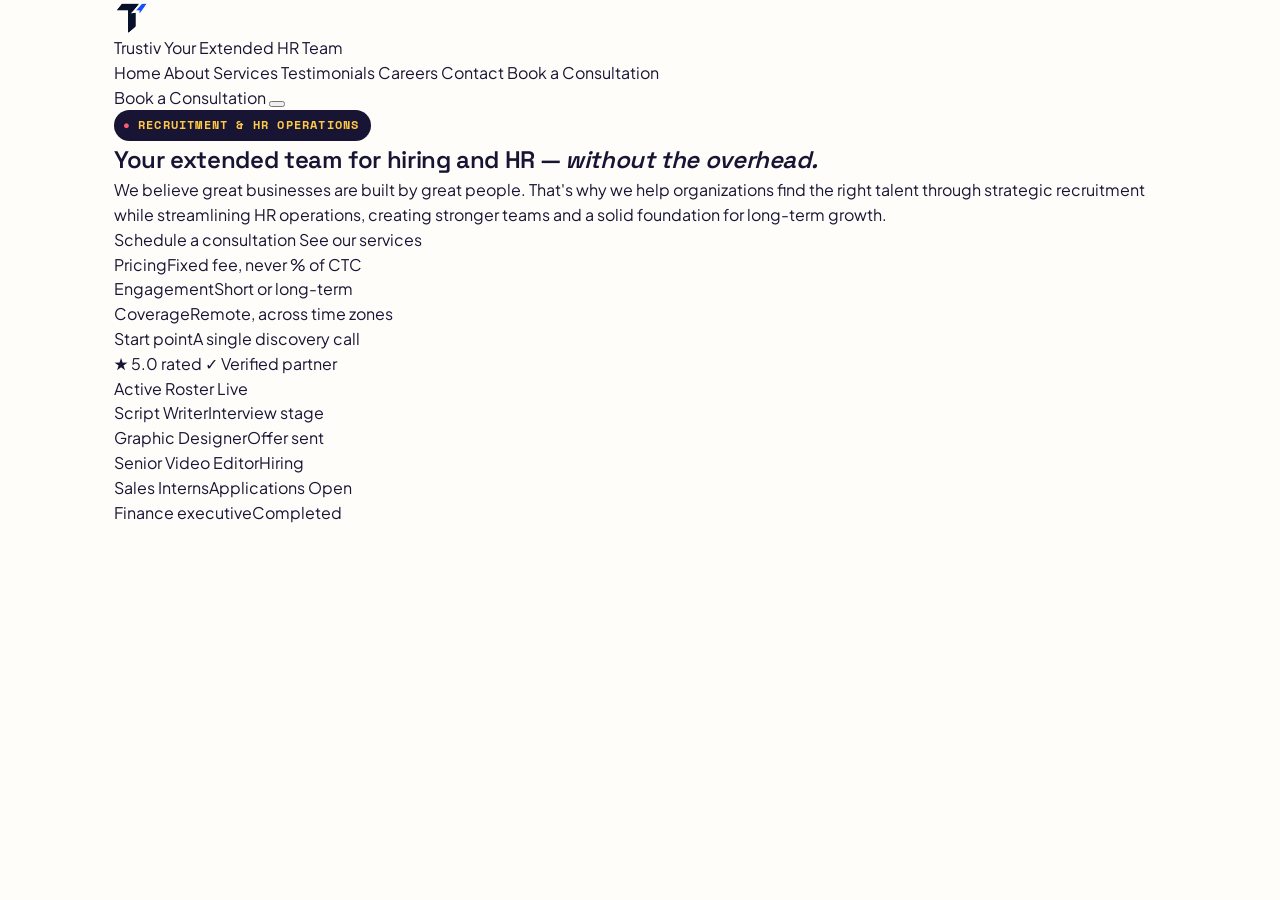
<file: index.html>
<!DOCTYPE html>
<html lang="en">

<head>
    <meta charset="UTF-8">
    <meta name="viewport" content="width=device-width, initial-scale=1.0">
    <title>Trustiv — Your Extended HR & Recruitment Team</title>
    <meta name="description" content="Trustiv is the recruitment and HR operations partner for growing companies — founders hire well and run HR smoothly without an in-house team.">
    <link rel="canonical" href="https://trustivservices.com/">
    <meta name="robots" content="index, follow, max-image-preview:large">
    <meta name="theme-color" content="#5B4FE9">
    <meta name="author" content="Trustiv">

    <meta property="og:type" content="website">
    <meta property="og:site_name" content="Trustiv">
    <meta property="og:locale" content="en_IN">
    <meta property="og:title" content="Trustiv — Your Extended HR & Recruitment Team">
    <meta property="og:description" content="Trustiv is the recruitment and HR operations partner for growing companies — founders hire well and run HR smoothly without an in-house team.">
    <meta property="og:url" content="https://trustivservices.com/">
    <meta property="og:image" content="https://trustivservices.com/images/og-image.jpg">
    <meta property="og:image:width" content="1200">
    <meta property="og:image:height" content="630">

    <meta name="twitter:card" content="summary_large_image">
    <meta name="twitter:title" content="Trustiv — Your Extended HR & Recruitment Team">
    <meta name="twitter:description" content="Trustiv is the recruitment and HR operations partner for growing companies — founders hire well and run HR smoothly without an in-house team.">
    <meta name="twitter:image" content="https://trustivservices.com/images/og-image.jpg">
    <link rel="preconnect" href="https://fonts.googleapis.com">
    <link rel="preconnect" href="https://fonts.gstatic.com" crossorigin>
    <link href="https://fonts.googleapis.com/css2?family=Space+Grotesk:wght@500;600;700&family=Plus+Jakarta+Sans:wght@400;500;600;700&family=Space+Mono:wght@400;700&display=swap" rel="stylesheet">
    <link rel="icon" type="image/png" sizes="32x32" href="images/favicon-32.png">
    <link rel="icon" type="image/png" sizes="16x16" href="images/favicon-16.png">
    <link rel="apple-touch-icon" sizes="180x180" href="images/favicon-180.png">
    <link rel="icon" type="image/png" sizes="192x192" href="images/favicon-192.png">
    <link rel="stylesheet" href="css/styles.css">
    <script type="application/ld+json">
        {
            "@context": "https://schema.org",
            "@type": "ProfessionalService",
            "name": "Trustiv",
            "url": "https://trustivservices.com/",
            "logo": "https://trustivservices.com/images/logo-icon.png",
            "image": "https://trustivservices.com/images/og-image.jpg",
            "description": "Trustiv is the recruitment and HR operations partner for founder-led and growing companies across India.",
            "telephone": "+91-91551-04288",
            "email": "hello@trustivservices.com",
            "areaServed": "IN",
            "priceRange": "$$",
            "sameAs": []
        }
    </script>
    <script type="application/ld+json">
        {
            "@context": "https://schema.org",
            "@type": "BreadcrumbList",
            "itemListElement": [{
                "@type": "ListItem",
                "position": 1,
                "name": "Home",
                "item": "https://trustivservices.com/"
            }]
        }
    </script>
</head>

<body>

    <header class="site-header">
        <div class="container nav">
            <a href="index.html" class="brand">
                <span class="brand-mark">
        <img src="images/logo-icon.png" alt="Trustiv logo" width="36" height="36" loading="eager">
      </span>
                <span>
        <span class="brand-word">Trustiv</span>
                <span class="brand-tag">Your Extended HR Team</span>
                </span>
            </a>
            <nav class="nav-links">
                <a href="index.html" class="is-active">Home</a>
                <a href="about.html">About</a>
                <a href="services.html">Services</a>
                <a href="testimonials.html">Testimonials</a>
                <a href="careers.html">Careers</a>
                <a href="contact.html">Contact</a>
                <a href="contact.html" class="btn btn-brass nav-links-cta">Book a Consultation</a>
            </nav>
            <div class="nav-cta">
                <a href="contact.html" class="btn btn-brass">Book a Consultation</a>
                <button class="nav-toggle" aria-label="Toggle menu" aria-expanded="false"><span></span></button>
            </div>
        </div>
    </header>

    <!-- ============ HERO ============ -->
    <section class="hero">
        <div class="container hero-grid">
            <div class="hero-copy">
                <span class="eyebrow">Recruitment &amp; HR Operations</span>
                <h1>Your extended team for hiring and HR — <em>without the overhead.</em></h1>
                <p>We believe great businesses are built by great people. That's why we help organizations find the right talent through strategic recruitment while streamlining HR operations, creating stronger teams and a solid foundation for long-term
                    growth.
                </p>
                <div class="hero-actions">
                    <a href="contact.html" class="btn btn-brass">Schedule a consultation</a>
                    <a href="services.html" class="btn btn-outline-dark">See our services</a>
                </div>
                <div class="hero-meta">
                    <div>Pricing<span>Fixed fee, never % of CTC</span></div>
                    <div>Engagement<span>Short or long-term</span></div>
                    <div>Coverage<span>Remote, across time zones</span></div>
                    <div>Start point<span>A single discovery call</span></div>
                </div>
            </div>
            <div class="hero-art">
                <div class="roster-card">
                    <span class="sticker sticker-1">★ 5.0 rated</span>
                    <span class="sticker sticker-2">✓ Verified partner</span>
                    <div class="roster-card-head">
                        <span>Active Roster</span>
                        <span>Live</span>
                    </div>
                    <div class="roster-row"><span class="roster-dot"></span><span class="rname">Script Writer</span><span class="rstat">Interview stage</span></div>
                    <div class="roster-row"><span class="roster-dot"></span><span class="rname">Graphic Designer</span><span class="rstat">Offer sent</span></div>
                    <div class="roster-row"><span class="roster-dot"></span><span class="rname">Senior Video Editor</span><span class="rstat">Hiring</span></div>
                    <div class="roster-row"><span class="roster-dot"></span><span class="rname">Sales Interns</span><span class="rstat">Applications Open</span></div>
                    <div class="roster-row"><span class="roster-dot"></span><span class="rname">Finance executive</span><span class="rstat">Completed</span></div>
                </div>
            </div>
        </div>
    </section>

    <!-- ============ TRUST STRIP ============ -->
</file>
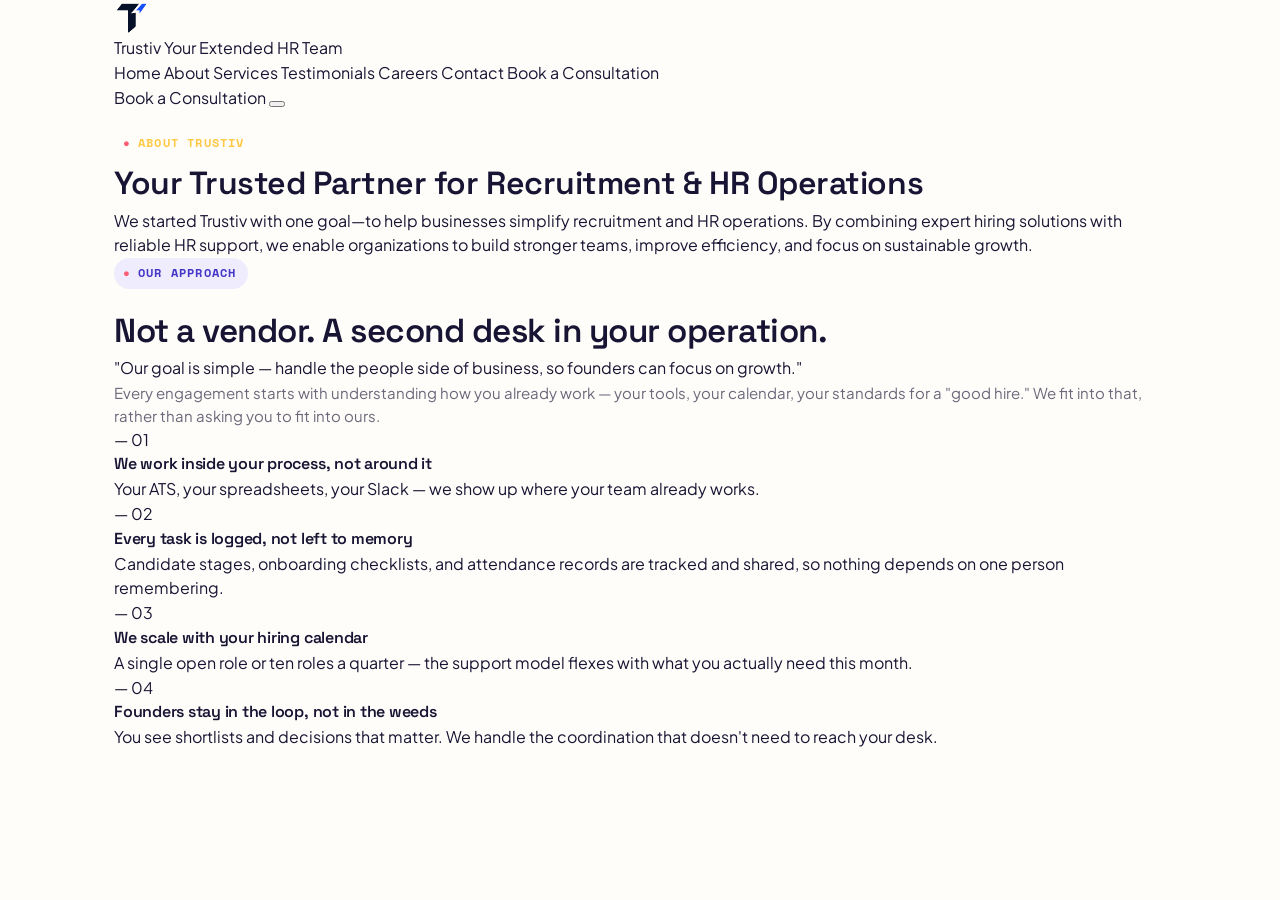
<file: about.html>
<!DOCTYPE html>
<html lang="en">

<head>
    <meta charset="UTF-8">
    <meta name="viewport" content="width=device-width, initial-scale=1.0">
    <title>About Trustiv — Recruitment & HR Operations Partner</title>
    <meta name="description" content="Trustiv is the extended recruitment and HR partner for growing companies. Learn how we work and why founders trust us with their people operations.">
    <link rel="canonical" href="https://trustivservices.com/about.html">
    <meta name="robots" content="index, follow, max-image-preview:large">
    <meta name="theme-color" content="#5B4FE9">
    <meta name="author" content="Trustiv">

    <meta property="og:type" content="website">
    <meta property="og:site_name" content="Trustiv">
    <meta property="og:locale" content="en_IN">
    <meta property="og:title" content="About Trustiv — Recruitment & HR Operations Partner">
    <meta property="og:description" content="Trustiv is the extended recruitment and HR partner for growing companies. Learn how we work and why founders trust us with their people operations.">
    <meta property="og:url" content="https://trustivservices.com/about.html">
    <meta property="og:image" content="https://trustivservices.com/images/og-image.jpg">
    <meta property="og:image:width" content="1200">
    <meta property="og:image:height" content="630">

    <meta name="twitter:card" content="summary_large_image">
    <meta name="twitter:title" content="About Trustiv — Recruitment & HR Operations Partner">
    <meta name="twitter:description" content="Trustiv is the extended recruitment and HR partner for growing companies. Learn how we work and why founders trust us with their people operations.">
    <meta name="twitter:image" content="https://trustivservices.com/images/og-image.jpg">
    <link rel="preconnect" href="https://fonts.googleapis.com">
    <link rel="preconnect" href="https://fonts.gstatic.com" crossorigin>
    <link href="https://fonts.googleapis.com/css2?family=Space+Grotesk:wght@500;600;700&family=Plus+Jakarta+Sans:wght@400;500;600;700&family=Space+Mono:wght@400;700&display=swap" rel="stylesheet">
    <link rel="icon" type="image/png" sizes="32x32" href="images/favicon-32.png">
    <link rel="icon" type="image/png" sizes="16x16" href="images/favicon-16.png">
    <link rel="apple-touch-icon" sizes="180x180" href="images/favicon-180.png">
    <link rel="icon" type="image/png" sizes="192x192" href="images/favicon-192.png">
    <link rel="stylesheet" href="css/styles.css">
    <script type="application/ld+json">
        {
            "@context": "https://schema.org",
            "@type": "ProfessionalService",
            "name": "Trustiv",
            "url": "https://trustivservices.com/",
            "logo": "https://trustivservices.com/images/logo-icon.png",
            "image": "https://trustivservices.com/images/og-image.jpg",
            "description": "Trustiv is the recruitment and HR operations partner for founder-led and growing companies across India.",
            "telephone": "+91-91551-04288",
            "email": "hello@trustivservices.com",
            "areaServed": "IN",
            "priceRange": "$$",
            "sameAs": []
        }
    </script>
    <script type="application/ld+json">
        {
            "@context": "https://schema.org",
            "@type": "BreadcrumbList",
            "itemListElement": [{
                "@type": "ListItem",
                "position": 1,
                "name": "Home",
                "item": "https://trustivservices.com/"
            }, {
                "@type": "ListItem",
                "position": 2,
                "name": "About",
                "item": "https://trustivservices.com/about.html"
            }]
        }
    </script>
</head>

<body>

    <header class="site-header">
        <div class="container nav">
            <a href="index.html" class="brand">
                <span class="brand-mark">
        <img src="images/logo-icon.png" alt="Trustiv logo" width="36" height="36" loading="eager">
      </span>
                <span>
        <span class="brand-word">Trustiv</span>
                <span class="brand-tag">Your Extended HR Team</span>
                </span>
            </a>
            <nav class="nav-links">
                <a href="index.html">Home</a>
                <a href="about.html" class="is-active">About</a>
                <a href="services.html">Services</a>
                <a href="testimonials.html">Testimonials</a>
                <a href="careers.html">Careers</a>
                <a href="contact.html">Contact</a>
                <a href="contact.html" class="btn btn-brass nav-links-cta">Book a Consultation</a>
            </nav>
            <div class="nav-cta">
                <a href="contact.html" class="btn btn-brass">Book a Consultation</a>
                <button class="nav-toggle" aria-label="Toggle menu" aria-expanded="false"><span></span></button>
            </div>
        </div>
    </header>

    <div class="page-header">
        <div class="container">
            <span class="eyebrow" style="margin-top:18px;">About Trustiv</span>
            <h1>Your Trusted Partner for Recruitment & HR Operations</h1>
            <p>We started Trustiv with one goal—to help businesses simplify recruitment and HR operations. By combining expert hiring solutions with reliable HR support, we enable organizations to build stronger teams, improve efficiency, and focus on sustainable
                growth.
            </p>
        </div>
    </div>

    <section class="section-paper">
        <div class="container about-split">
            <div>
                <span class="eyebrow">Our approach</span>
                <h2 style="margin-top:16px; font-size:clamp(1.6rem,2.6vw,2.1rem);">Not a vendor. A second desk in your operation.</h2>
                <p class="pull-quote">"Our goal is simple — handle the people side of business, so founders can focus on growth."</p>
                <p style="color:var(--ink-text-60); font-size:15px;">Every engagement starts with understanding how you already work — your tools, your calendar, your standards for a "good hire." We fit into that, rather than asking you to fit into ours.</p>
            </div>
            <div class="value-list">
                <div class="value-item">
                    <span class="value-num">— 01</span>
                    <div>
                        <h4>We work inside your process, not around it</h4>
                        <p>Your ATS, your spreadsheets, your Slack — we show up where your team already works.</p>
                    </div>
                </div>
                <div class="value-item">
                    <span class="value-num">— 02</span>
                    <div>
                        <h4>Every task is logged, not left to memory</h4>
                        <p>Candidate stages, onboarding checklists, and attendance records are tracked and shared, so nothing depends on one person remembering.</p>
                    </div>
                </div>
                <div class="value-item">
                    <span class="value-num">— 03</span>
                    <div>
                        <h4>We scale with your hiring calendar</h4>
                        <p>A single open role or ten roles a quarter — the support model flexes with what you actually need this month.</p>
                    </div>
                </div>
                <div class="value-item">
                    <span class="value-num">— 04</span>
                    <div>
                        <h4>Founders stay in the loop, not in the weeds</h4>
                        <p>You see shortlists and decisions that matter. We handle the coordination that doesn't need to reach your desk.</p>
                    </div>
                </div>
            </div>
        </div>
    </section>
</file>
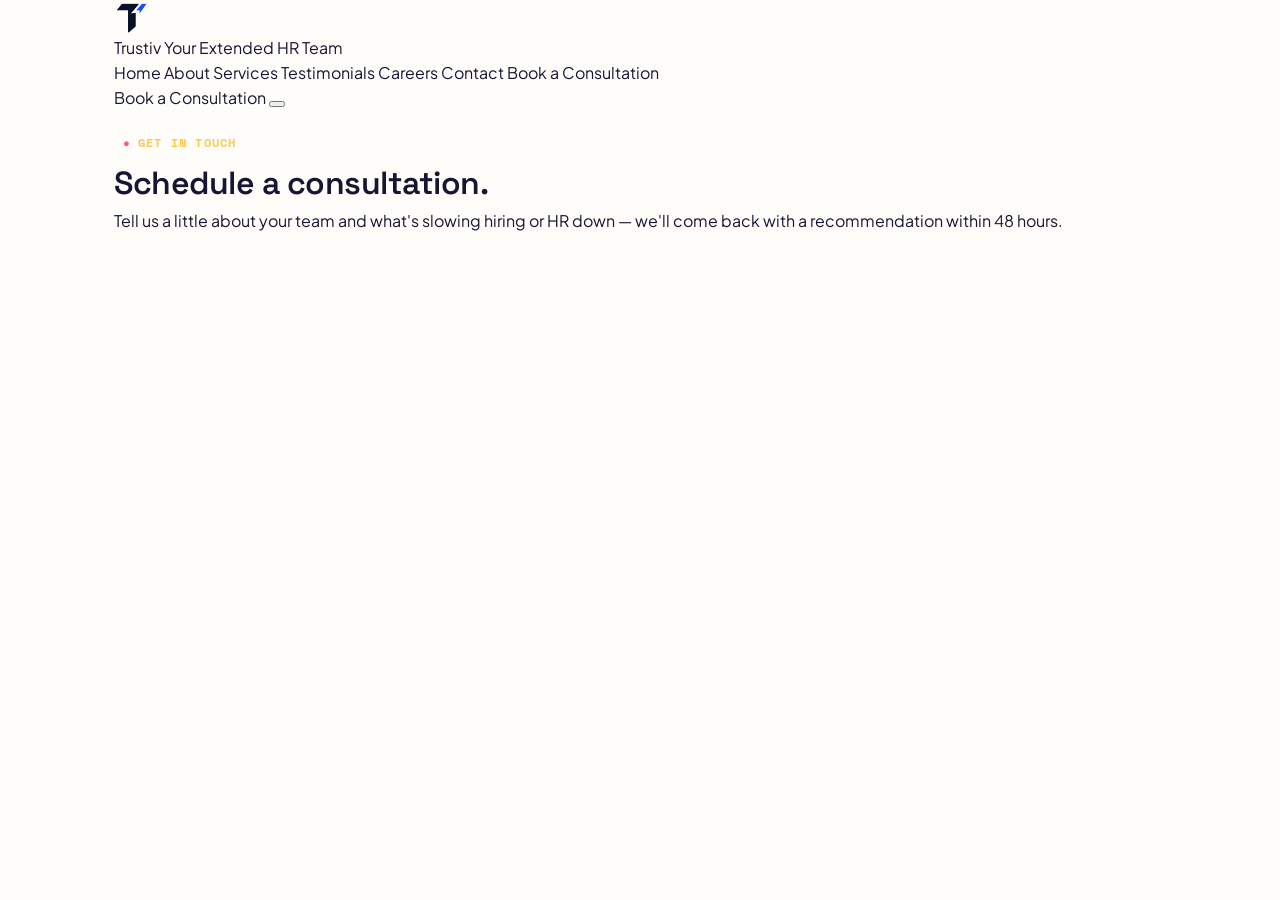
<file: contact.html>
<!DOCTYPE html>
<html lang="en">

<head>
    <meta charset="UTF-8">
    <meta name="viewport" content="width=device-width, initial-scale=1.0">
    <title>Contact Trustiv — Schedule a Consultation</title>
    <meta name="description" content="Get in touch with Trustiv for tailored recruitment and HR operations support. Schedule a consultation with our team today.">
    <link rel="canonical" href="https://trustivservices.com/contact.html">
    <meta name="robots" content="index, follow, max-image-preview:large">
    <meta name="theme-color" content="#5B4FE9">
    <meta name="author" content="Trustiv">

    <meta property="og:type" content="website">
    <meta property="og:site_name" content="Trustiv">
    <meta property="og:locale" content="en_IN">
    <meta property="og:title" content="Contact Trustiv — Schedule a Consultation">
    <meta property="og:description" content="Get in touch with Trustiv for tailored recruitment and HR operations support. Schedule a consultation with our team today.">
    <meta property="og:url" content="https://trustivservices.com/contact.html">
    <meta property="og:image" content="https://trustivservices.com/images/og-image.jpg">
    <meta property="og:image:width" content="1200">
    <meta property="og:image:height" content="630">

    <meta name="twitter:card" content="summary_large_image">
    <meta name="twitter:title" content="Contact Trustiv — Schedule a Consultation">
    <meta name="twitter:description" content="Get in touch with Trustiv for tailored recruitment and HR operations support. Schedule a consultation with our team today.">
    <meta name="twitter:image" content="https://trustivservices.com/images/og-image.jpg">
    <link rel="preconnect" href="https://fonts.googleapis.com">
    <link rel="preconnect" href="https://fonts.gstatic.com" crossorigin>
    <link href="https://fonts.googleapis.com/css2?family=Space+Grotesk:wght@500;600;700&family=Plus+Jakarta+Sans:wght@400;500;600;700&family=Space+Mono:wght@400;700&display=swap" rel="stylesheet">
    <link rel="icon" type="image/png" sizes="32x32" href="images/favicon-32.png">
    <link rel="icon" type="image/png" sizes="16x16" href="images/favicon-16.png">
    <link rel="apple-touch-icon" sizes="180x180" href="images/favicon-180.png">
    <link rel="icon" type="image/png" sizes="192x192" href="images/favicon-192.png">
    <link rel="stylesheet" href="css/styles.css">
    <script type="application/ld+json">
        {
            "@context": "https://schema.org",
            "@type": "ProfessionalService",
            "name": "Trustiv",
            "url": "https://trustivservices.com/",
            "logo": "https://trustivservices.com/images/logo-icon.png",
            "image": "https://trustivservices.com/images/og-image.jpg",
            "description": "Trustiv is the recruitment and HR operations partner for founder-led and growing companies across India.",
            "telephone": "+91-91551-04288",
            "email": "hello@trustivservices.com",
            "areaServed": "IN",
            "priceRange": "$$",
            "sameAs": []
        }
    </script>
    <script type="application/ld+json">
        {
            "@context": "https://schema.org",
            "@type": "BreadcrumbList",
            "itemListElement": [{
                "@type": "ListItem",
                "position": 1,
                "name": "Home",
                "item": "https://trustivservices.com/"
            }, {
                "@type": "ListItem",
                "position": 2,
                "name": "Contact",
                "item": "https://trustivservices.com/contact.html"
            }]
        }
    </script>
</head>

<body>

    <header class="site-header">
        <div class="container nav">
            <a href="index.html" class="brand">
                <span class="brand-mark">
        <img src="images/logo-icon.png" alt="Trustiv logo" width="36" height="36" loading="eager">
      </span>
                <span>
        <span class="brand-word">Trustiv</span>
                <span class="brand-tag">Your Extended HR Team</span>
                </span>
            </a>
            <nav class="nav-links">
                <a href="index.html">Home</a>
                <a href="about.html">About</a>
                <a href="services.html">Services</a>
                <a href="testimonials.html">Testimonials</a>
                <a href="careers.html">Careers</a>
                <a href="contact.html" class="is-active">Contact</a>
                <a href="contact.html" class="btn btn-brass nav-links-cta">Book a Consultation</a>
            </nav>
            <div class="nav-cta">
                <a href="contact.html" class="btn btn-brass">Book a Consultation</a>
                <button class="nav-toggle" aria-label="Toggle menu" aria-expanded="false"><span></span></button>
            </div>
        </div>
    </header>

    <div class="page-header">
        <div class="container">
            <span class="eyebrow" style="margin-top:18px;">Get in touch</span>
            <h1>Schedule a consultation.</h1>
            <p>Tell us a little about your team and what's slowing hiring or HR down — we'll come back with a recommendation within 48 hours.</p>
        </div>
    </div>
</file>
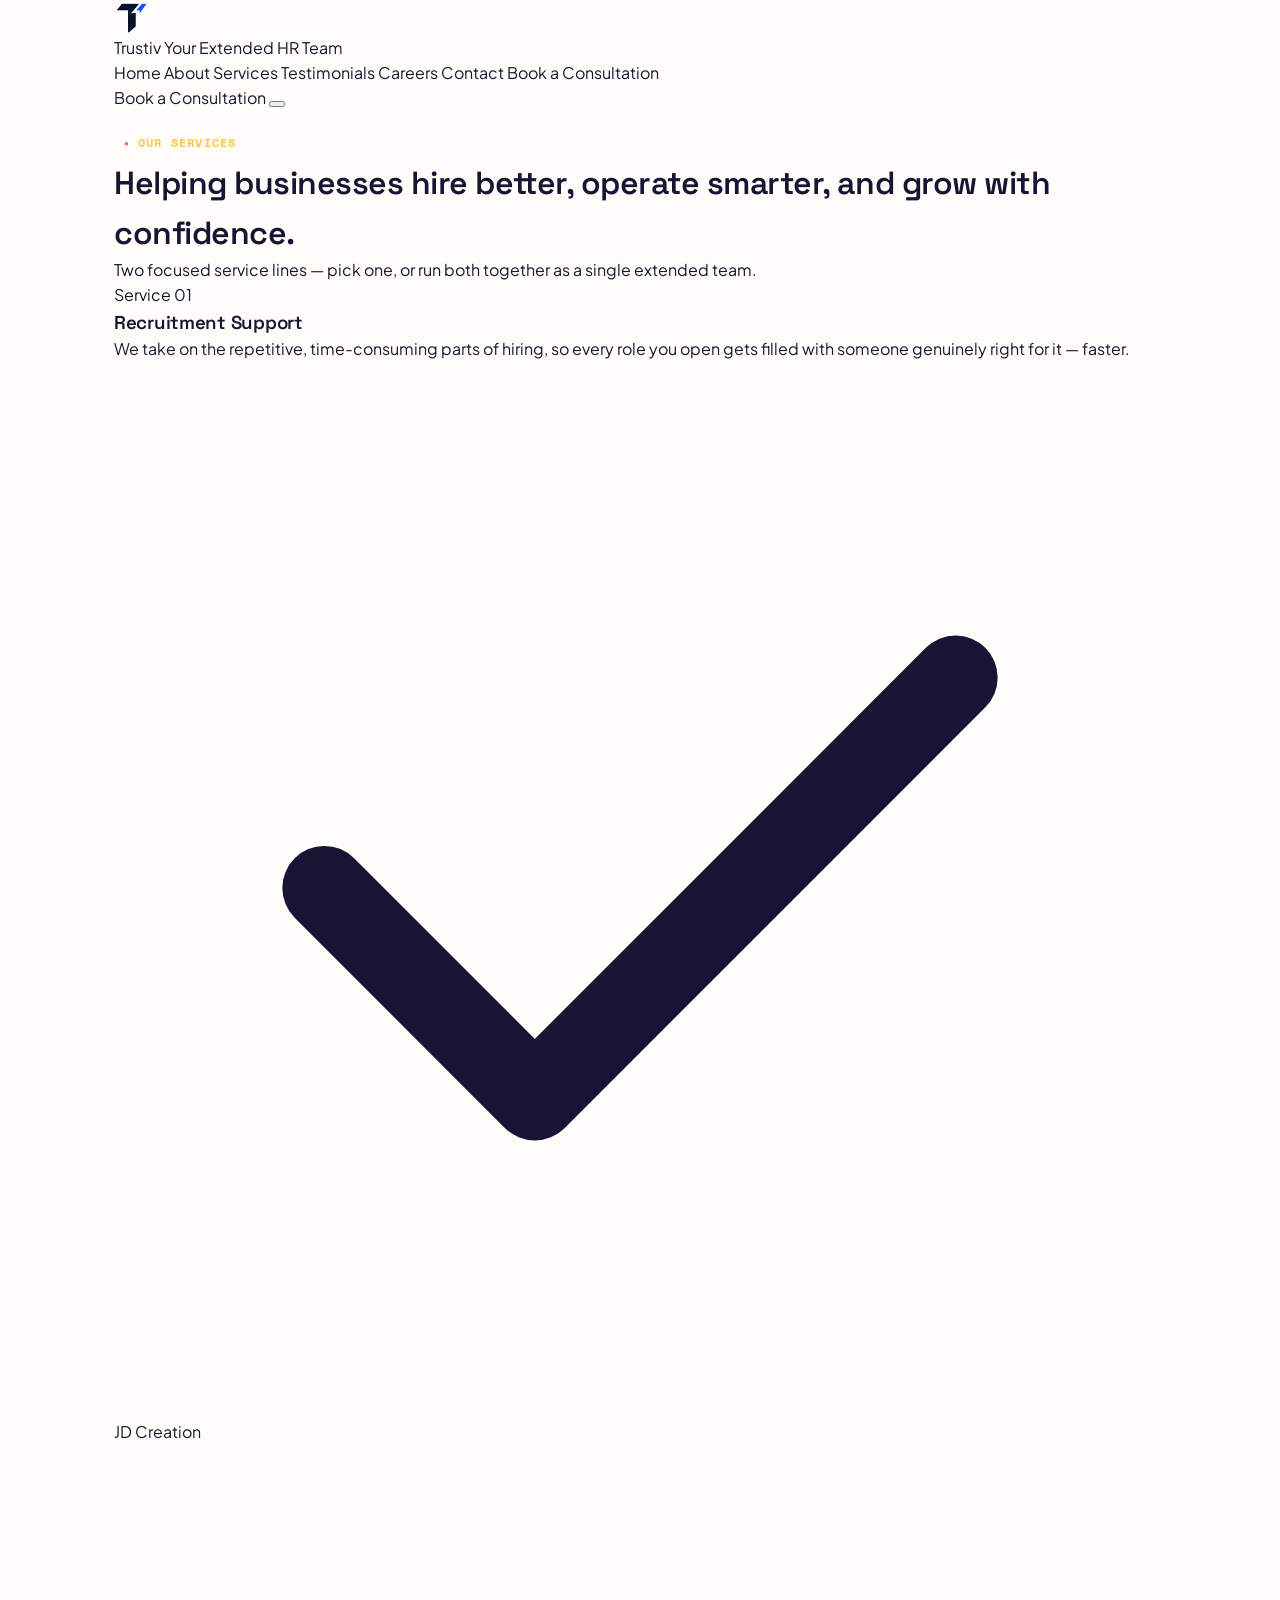
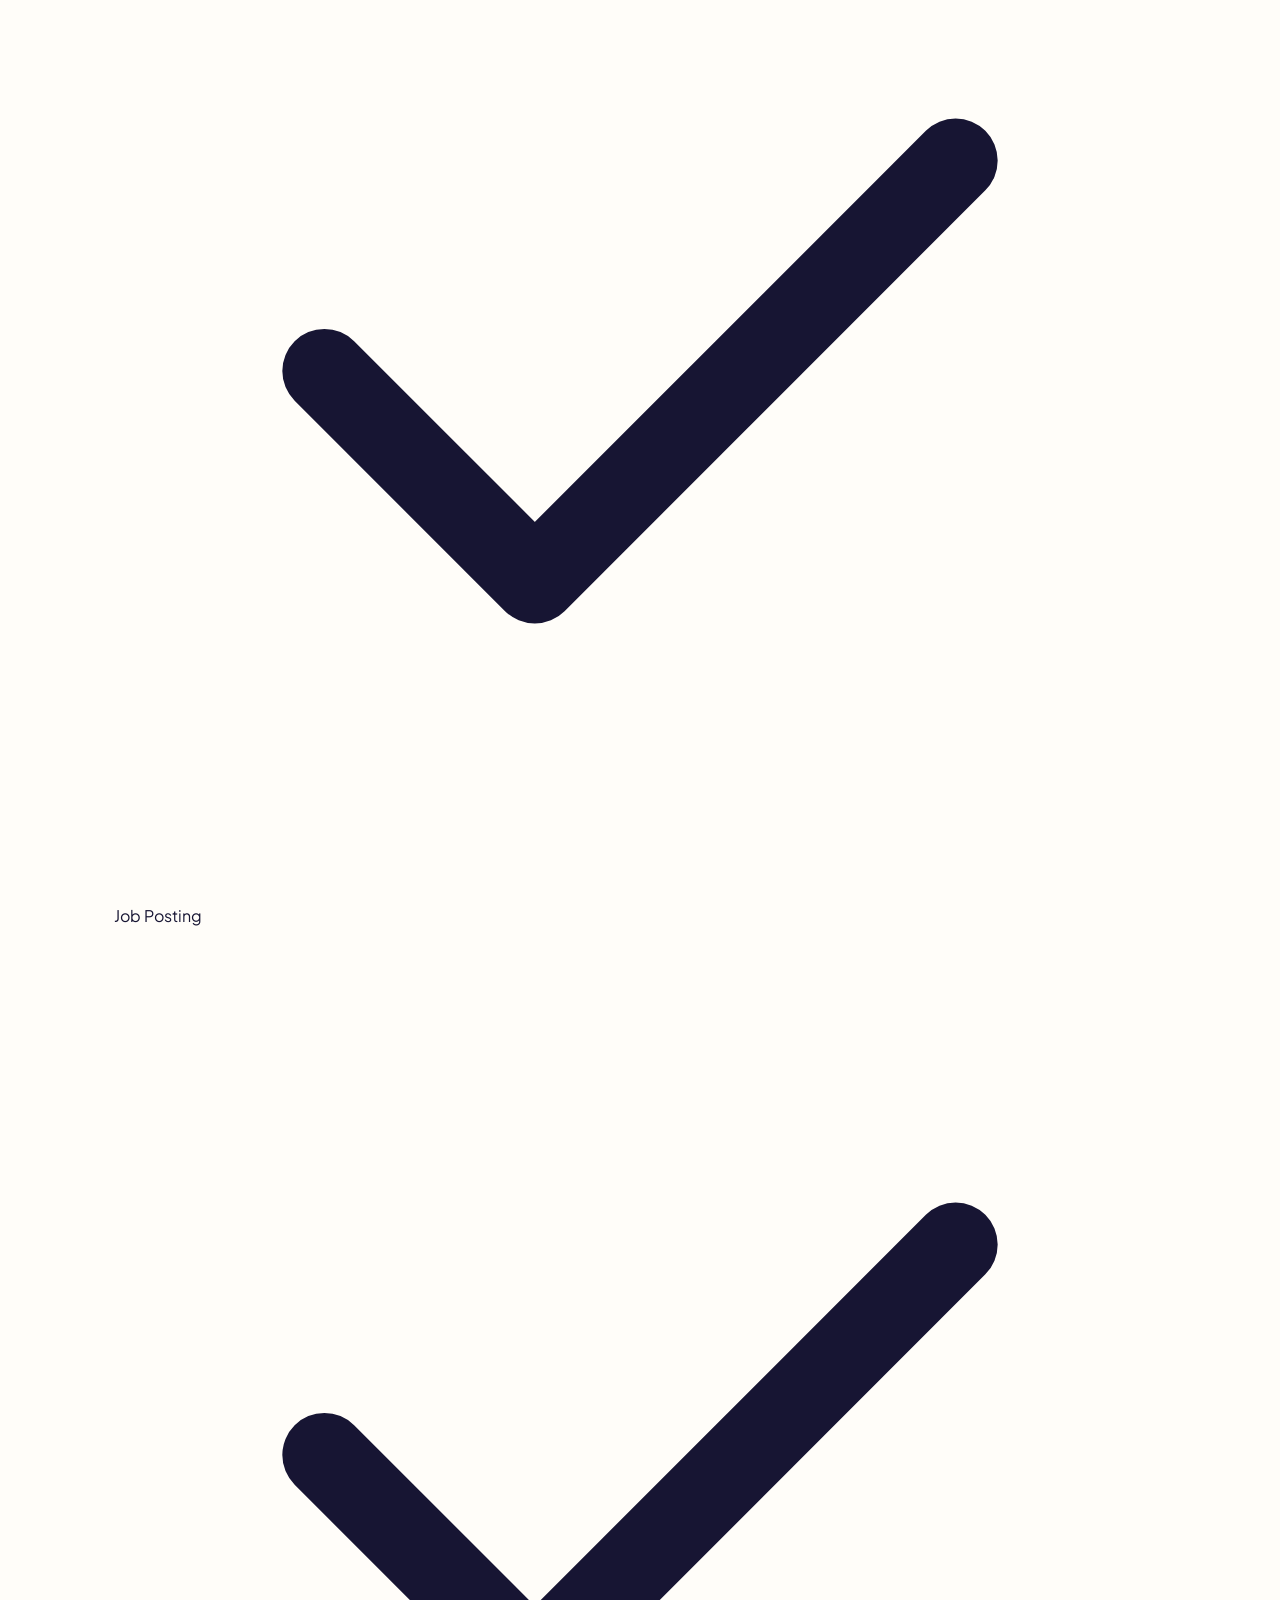
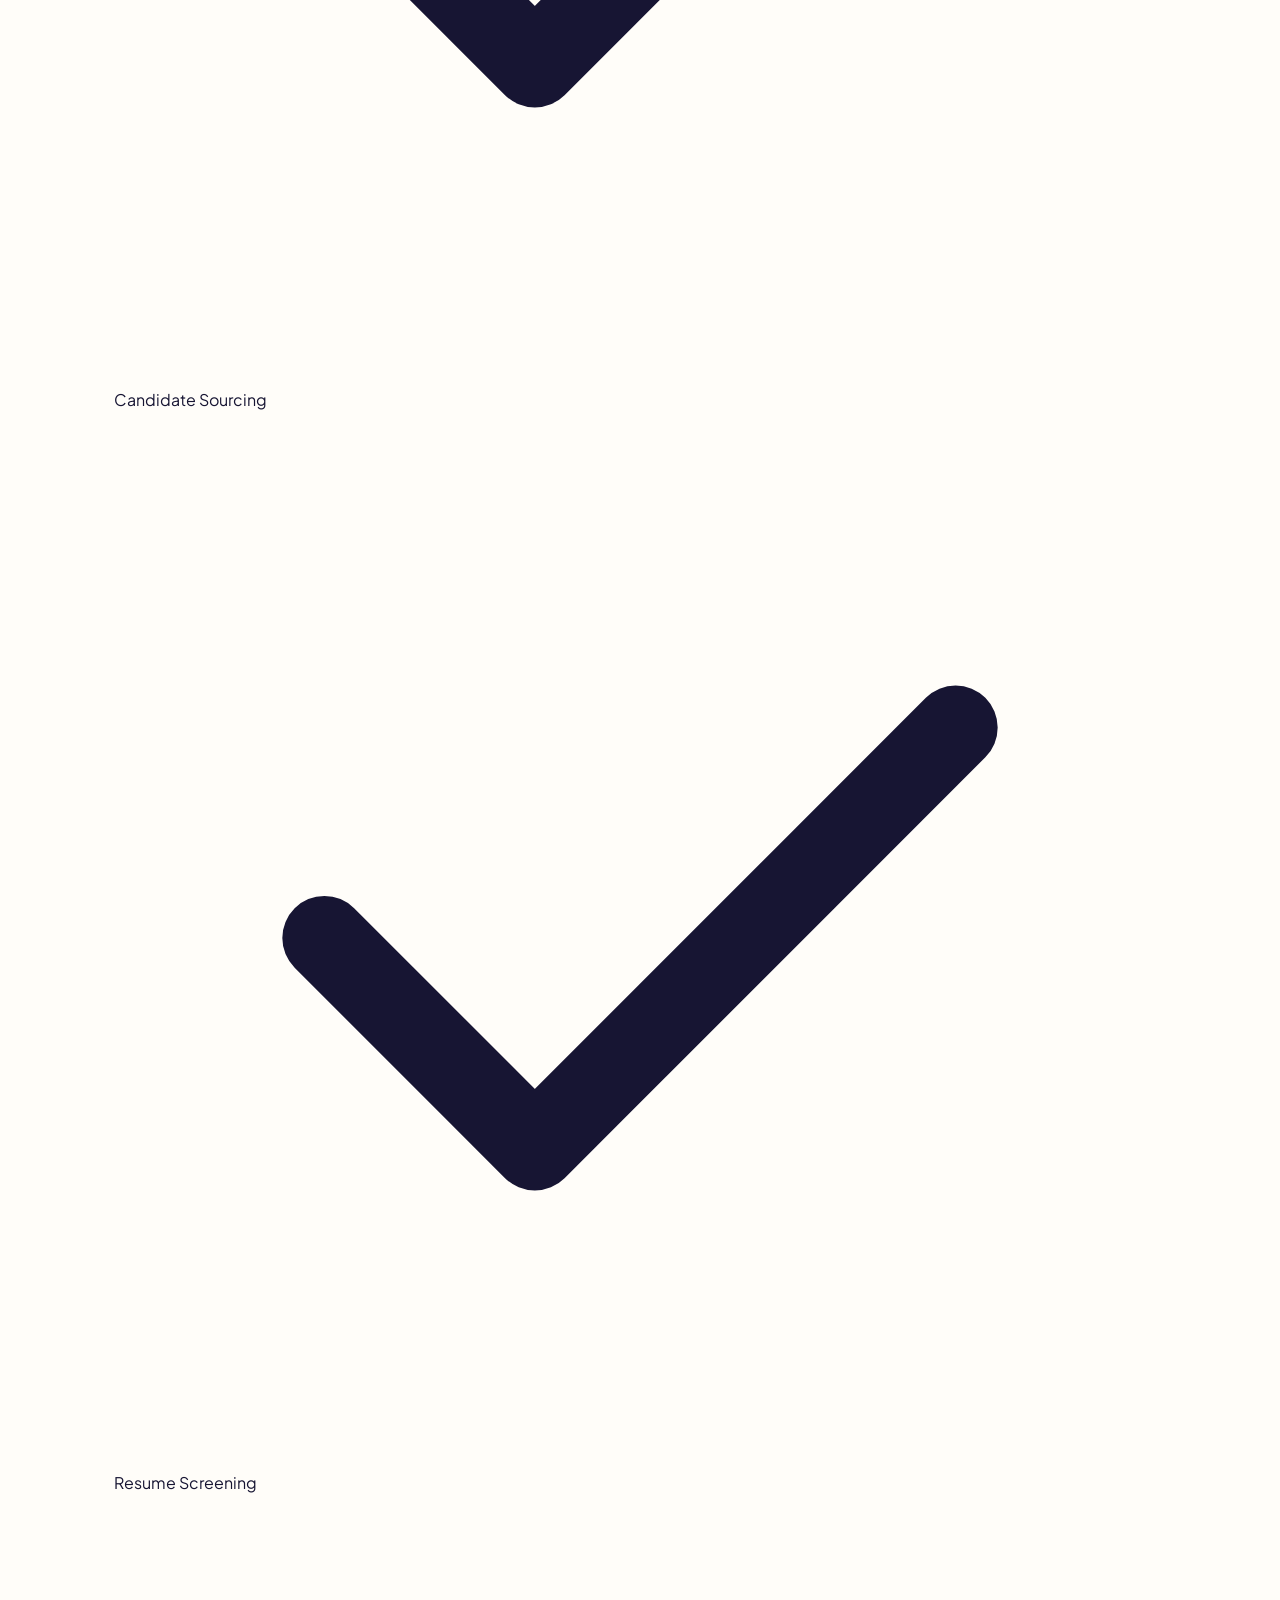
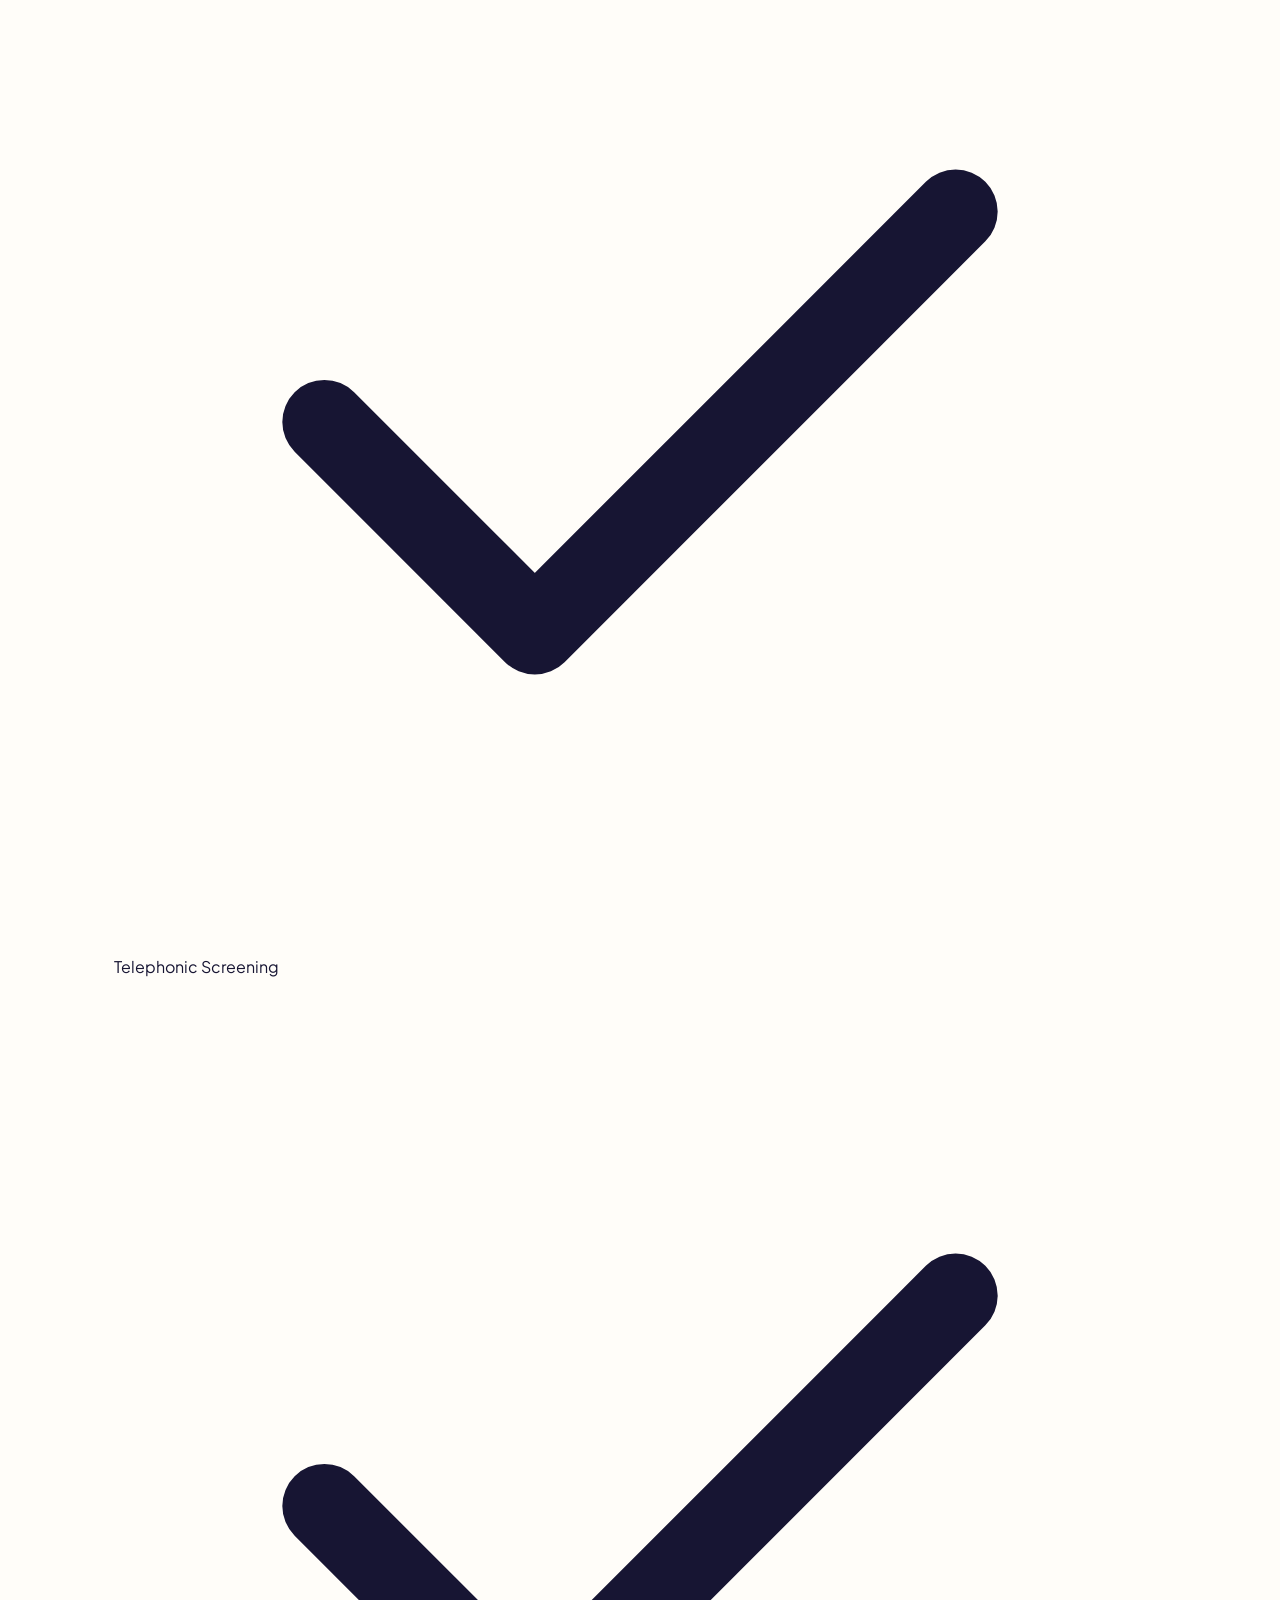
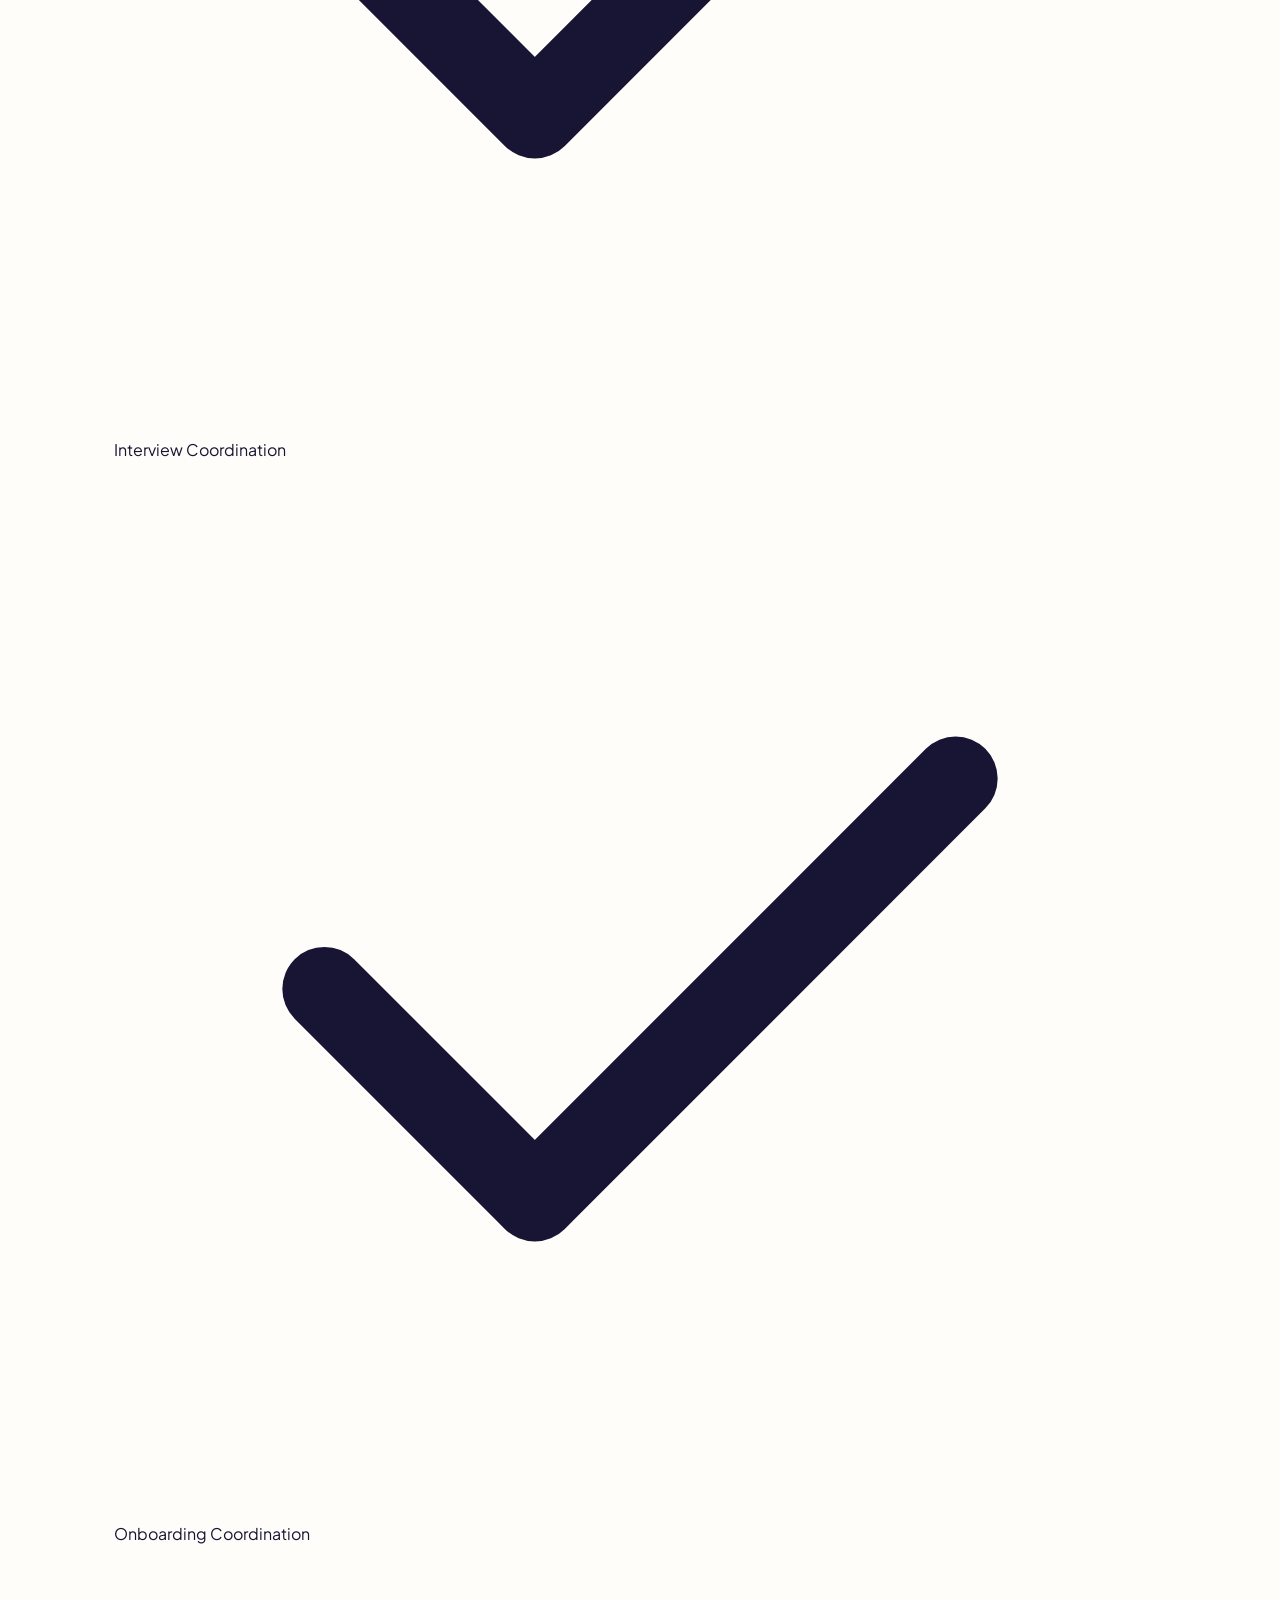
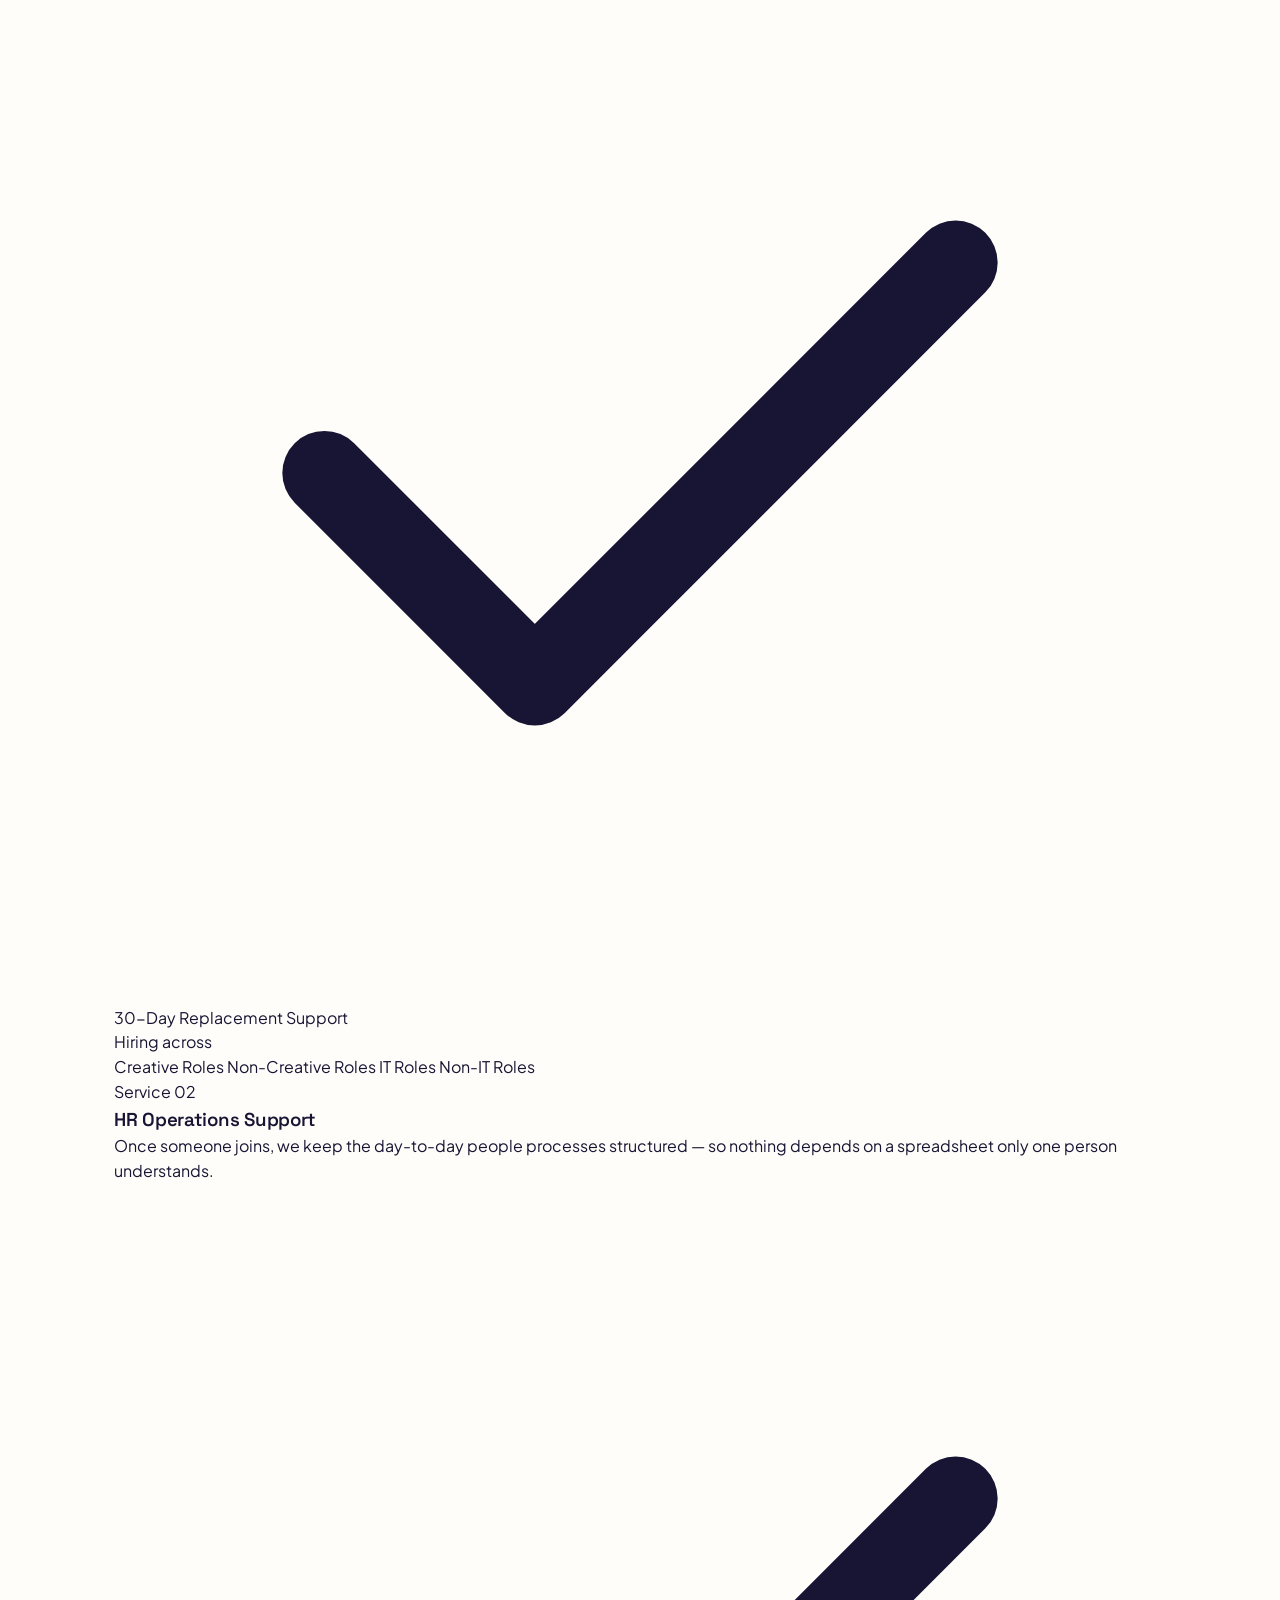
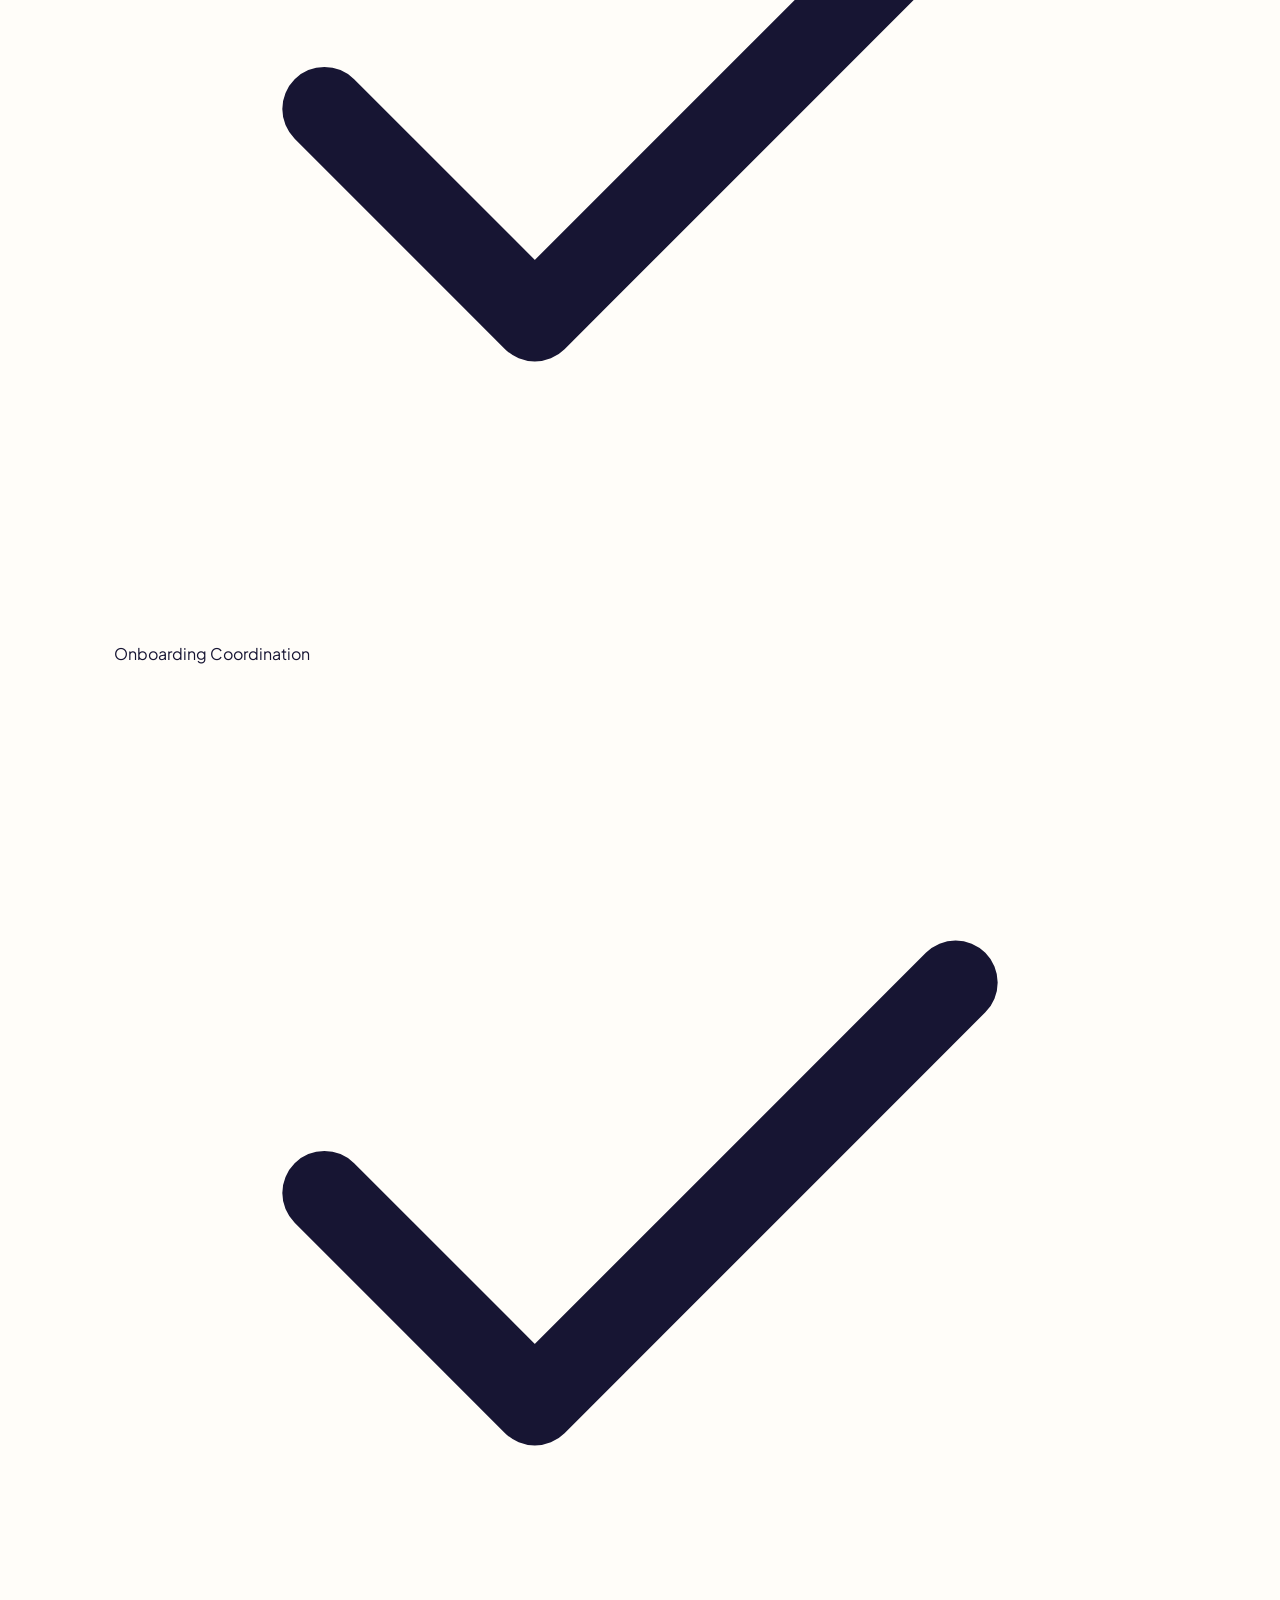
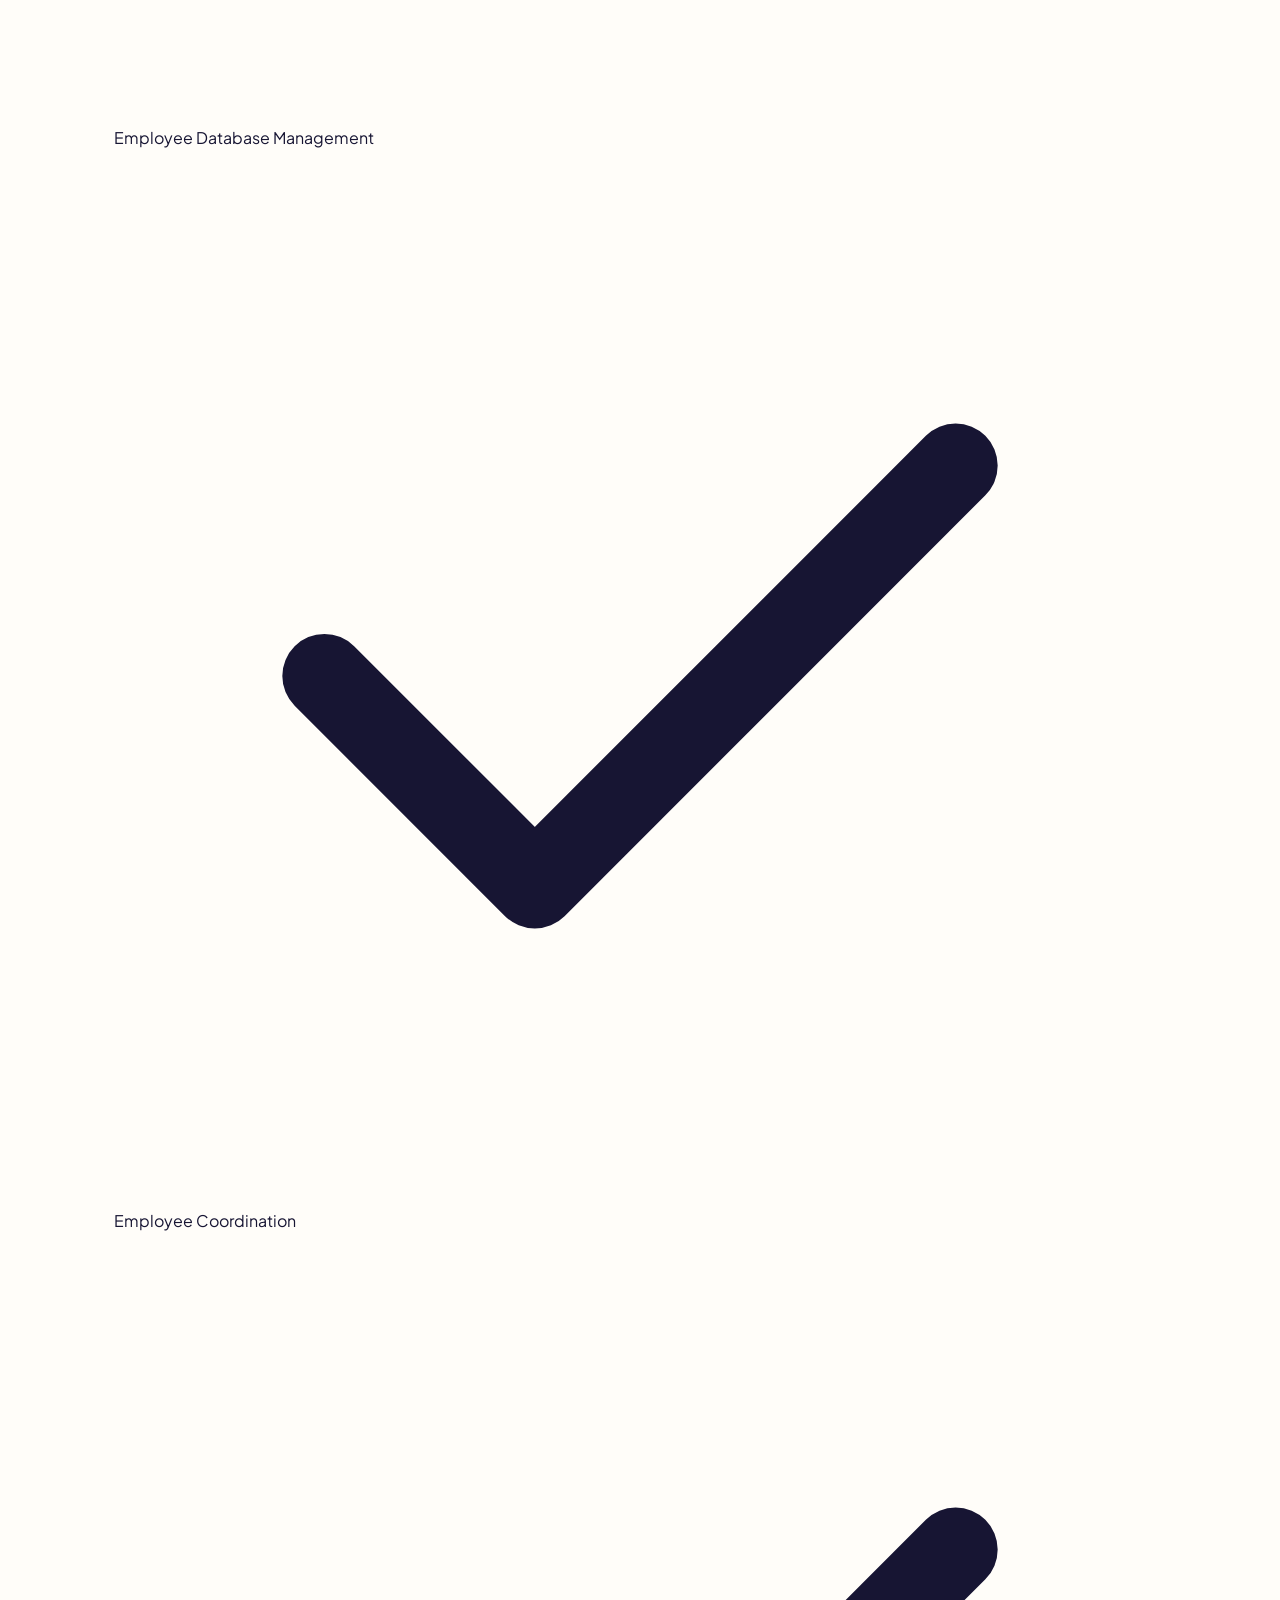
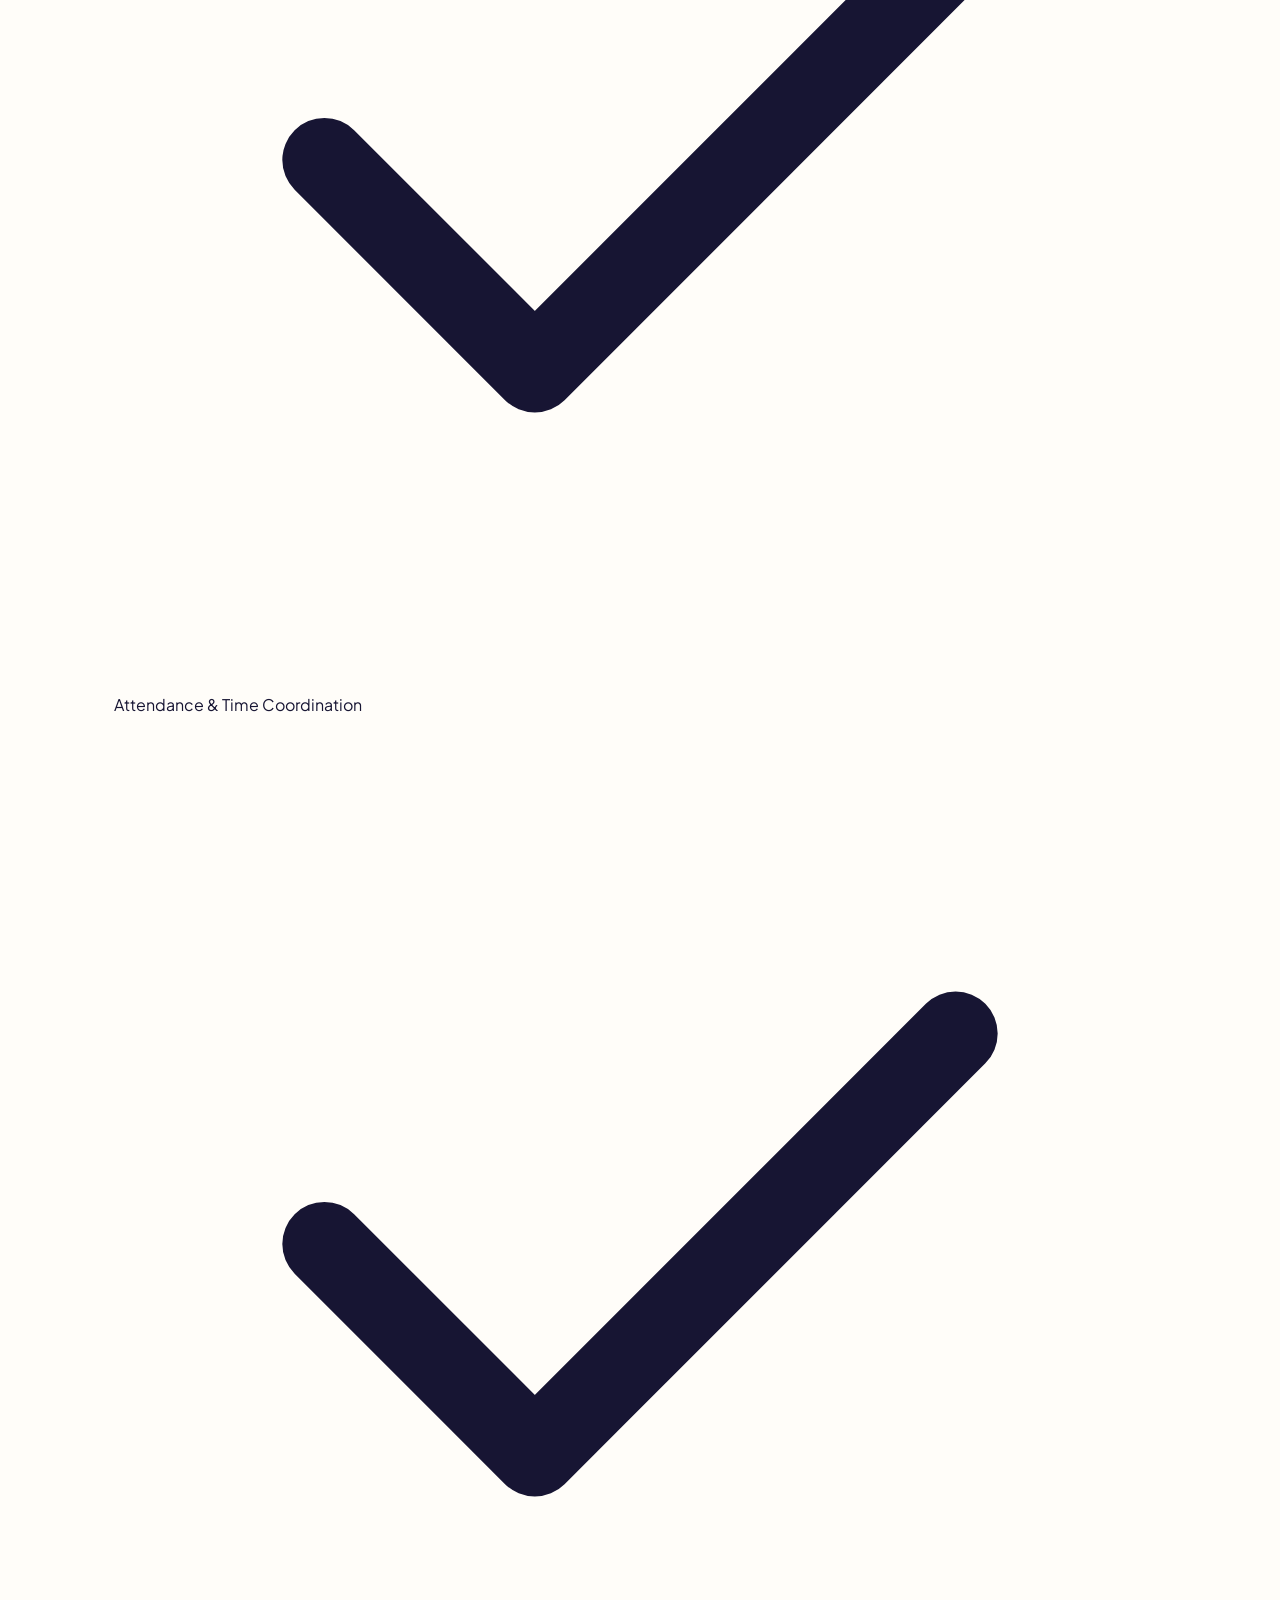
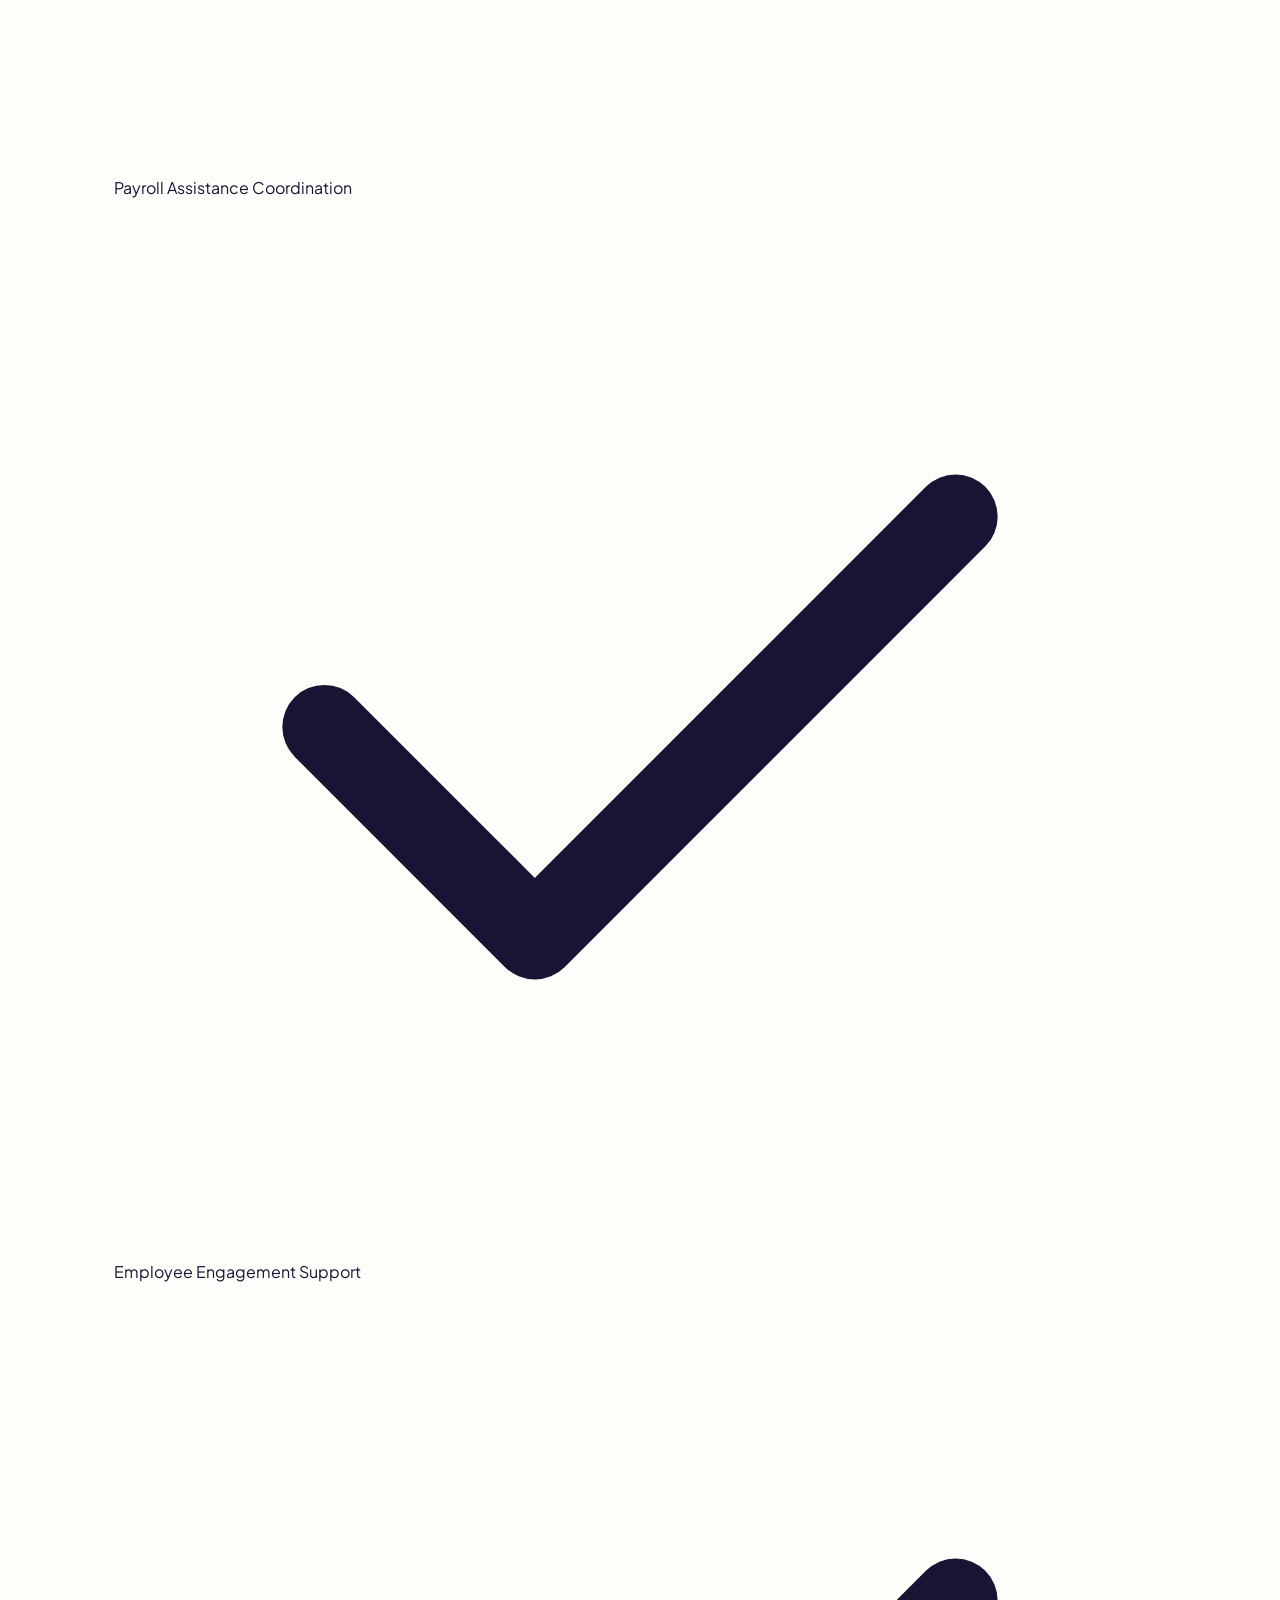
<file: services.html>
<!DOCTYPE html>
<html lang="en">

<head>
    <meta charset="UTF-8">
    <meta name="viewport" content="width=device-width, initial-scale=1.0">
    <title>Services — Recruitment & HR Operations Support | Trustiv</title>
    <meta name="description" content="Recruitment and HR Operations support with fixed, transparent pricing — never a percentage of CTC. See our three service plans and answers to common questions.">
    <link rel="canonical" href="https://trustivservices.com/services.html">
    <meta name="robots" content="index, follow, max-image-preview:large">
    <meta name="theme-color" content="#5B4FE9">
    <meta name="author" content="Trustiv">

    <meta property="og:type" content="website">
    <meta property="og:site_name" content="Trustiv">
    <meta property="og:locale" content="en_IN">
    <meta property="og:title" content="Services — Recruitment & HR Operations Support | Trustiv">
    <meta property="og:description" content="Recruitment and HR Operations support with fixed, transparent pricing — never a percentage of CTC. See our three service plans and answers to common questions.">
    <meta property="og:url" content="https://trustivservices.com/services.html">
    <meta property="og:image" content="https://trustivservices.com/images/og-image.jpg">
    <meta property="og:image:width" content="1200">
    <meta property="og:image:height" content="630">

    <meta name="twitter:card" content="summary_large_image">
    <meta name="twitter:title" content="Services — Recruitment & HR Operations Support | Trustiv">
    <meta name="twitter:description" content="Recruitment and HR Operations support with fixed, transparent pricing — never a percentage of CTC. See our three service plans and answers to common questions.">
    <meta name="twitter:image" content="https://trustivservices.com/images/og-image.jpg">
    <link rel="preconnect" href="https://fonts.googleapis.com">
    <link rel="preconnect" href="https://fonts.gstatic.com" crossorigin>
    <link href="https://fonts.googleapis.com/css2?family=Space+Grotesk:wght@500;600;700&family=Plus+Jakarta+Sans:wght@400;500;600;700&family=Space+Mono:wght@400;700&display=swap" rel="stylesheet">
    <link rel="icon" type="image/png" sizes="32x32" href="images/favicon-32.png">
    <link rel="icon" type="image/png" sizes="16x16" href="images/favicon-16.png">
    <link rel="apple-touch-icon" sizes="180x180" href="images/favicon-180.png">
    <link rel="icon" type="image/png" sizes="192x192" href="images/favicon-192.png">
    <link rel="stylesheet" href="css/styles.css">
    <script type="application/ld+json">
        {
            "@context": "https://schema.org",
            "@type": "ProfessionalService",
            "name": "Trustiv",
            "url": "https://trustivservices.com/",
            "logo": "https://trustivservices.com/images/logo-icon.png",
            "image": "https://trustivservices.com/images/og-image.jpg",
            "description": "Trustiv is the recruitment and HR operations partner for founder-led and growing companies across India.",
            "telephone": "+91-91551-04288",
            "email": "hello@trustivservices.com",
            "areaServed": "IN",
            "priceRange": "$$",
            "sameAs": []
        }
    </script>
    <script type="application/ld+json">
        {
            "@context": "https://schema.org",
            "@type": "BreadcrumbList",
            "itemListElement": [{
                "@type": "ListItem",
                "position": 1,
                "name": "Home",
                "item": "https://trustivservices.com/"
            }, {
                "@type": "ListItem",
                "position": 2,
                "name": "Services",
                "item": "https://trustivservices.com/services.html"
            }]
        }
    </script>
    <script type="application/ld+json">
        {
            "@context": "https://schema.org",
            "@type": "FAQPage",
            "mainEntity": [{
                "@type": "Question",
                "name": "What services does Trustiv provide?",
                "acceptedAnswer": {
                    "@type": "Answer",
                    "text": "Trustiv provides Recruitment and HR Operations support to help businesses build strong teams, streamline HR processes, and reduce operational workload."
                }
            }, {
                "@type": "Question",
                "name": "What type of businesses do you work with?",
                "acceptedAnswer": {
                    "@type": "Answer",
                    "text": "We work with startups, founder-led businesses, agencies, SMEs, and growing organizations across various industries."
                }
            }, {
                "@type": "Question",
                "name": "How does working with Trustiv start?",
                "acceptedAnswer": {
                    "@type": "Answer",
                    "text": "We begin with a discovery call to understand your requirements and recommend the most suitable support model for your business."
                }
            }, {
                "@type": "Question",
                "name": "Do you work with remote and international clients?",
                "acceptedAnswer": {
                    "@type": "Answer",
                    "text": "Yes. We support businesses across different locations and time zones through remote collaboration and clear communication."
                }
            }, {
                "@type": "Question",
                "name": "Can Trustiv support both short-term and long-term requirements?",
                "acceptedAnswer": {
                    "@type": "Answer",
                    "text": "Yes. We offer flexible support models based on your hiring needs, HR requirements, and business goals."
                }
            }, {
                "@type": "Question",
                "name": "Why choose Trustiv?",
                "acceptedAnswer": {
                    "@type": "Answer",
                    "text": "Trustiv combines structured processes, clear communication, and dedicated support to help businesses hire efficiently and maintain organized HR operations."
                }
            }]
        }
    </script>
</head>

<body>

    <header class="site-header">
        <div class="container nav">
            <a href="index.html" class="brand">
                <span class="brand-mark">
        <img src="images/logo-icon.png" alt="Trustiv logo" width="36" height="36" loading="eager">
      </span>
                <span>
        <span class="brand-word">Trustiv</span>
                <span class="brand-tag">Your Extended HR Team</span>
                </span>
            </a>
            <nav class="nav-links">
                <a href="index.html">Home</a>
                <a href="about.html">About</a>
                <a href="services.html" class="is-active">Services</a>
                <a href="testimonials.html">Testimonials</a>
                <a href="careers.html">Careers</a>
                <a href="contact.html">Contact</a>
                <a href="contact.html" class="btn btn-brass nav-links-cta">Book a Consultation</a>
            </nav>
            <div class="nav-cta">
                <a href="contact.html" class="btn btn-brass">Book a Consultation</a>
                <button class="nav-toggle" aria-label="Toggle menu" aria-expanded="false"><span></span></button>
            </div>
        </div>
    </header>

    <div class="page-header">
        <div class="container">
            <span class="eyebrow" style="margin-top:18px;">Our services</span>
            <h1>Helping businesses hire better, operate smarter, and grow with confidence.</h1>
            <p>Two focused service lines — pick one, or run both together as a single extended team.</p>
        </div>
    </div>

    <section class="section-paper">
        <div class="container">

            <div class="service-block" id="recruitment">
                <div>
                    <span class="service-index">Service 01</span>
                    <h3>Recruitment Support</h3>
                    <p>We take on the repetitive, time-consuming parts of hiring, so every role you open gets filled with someone genuinely right for it — faster.</p>
                </div>
                <ul class="service-checklist">
                    <li><svg viewBox="0 0 20 20" fill="none"><path d="M4 10L8 14L16 6" stroke="currentColor" stroke-width="1.6" stroke-linecap="round" stroke-linejoin="round"/></svg>JD Creation</li>
                    <li><svg viewBox="0 0 20 20" fill="none"><path d="M4 10L8 14L16 6" stroke="currentColor" stroke-width="1.6" stroke-linecap="round" stroke-linejoin="round"/></svg>Job Posting</li>
                    <li><svg viewBox="0 0 20 20" fill="none"><path d="M4 10L8 14L16 6" stroke="currentColor" stroke-width="1.6" stroke-linecap="round" stroke-linejoin="round"/></svg>Candidate Sourcing</li>
                    <li><svg viewBox="0 0 20 20" fill="none"><path d="M4 10L8 14L16 6" stroke="currentColor" stroke-width="1.6" stroke-linecap="round" stroke-linejoin="round"/></svg>Resume Screening</li>
                    <li><svg viewBox="0 0 20 20" fill="none"><path d="M4 10L8 14L16 6" stroke="currentColor" stroke-width="1.6" stroke-linecap="round" stroke-linejoin="round"/></svg>Telephonic Screening</li>
                    <li><svg viewBox="0 0 20 20" fill="none"><path d="M4 10L8 14L16 6" stroke="currentColor" stroke-width="1.6" stroke-linecap="round" stroke-linejoin="round"/></svg>Interview Coordination</li>
                    <li><svg viewBox="0 0 20 20" fill="none"><path d="M4 10L8 14L16 6" stroke="currentColor" stroke-width="1.6" stroke-linecap="round" stroke-linejoin="round"/></svg>Onboarding Coordination</li>
                    <li><svg viewBox="0 0 20 20" fill="none"><path d="M4 10L8 14L16 6" stroke="currentColor" stroke-width="1.6" stroke-linecap="round" stroke-linejoin="round"/></svg>30-Day Replacement Support</li>
                </ul>
                <span class="tag-label">Hiring across</span>
                <div class="tag-row">
                    <span class="tag-chip">Creative Roles</span>
                    <span class="tag-chip">Non-Creative Roles</span>
                    <span class="tag-chip">IT Roles</span>
                    <span class="tag-chip">Non-IT Roles</span>
                </div>
            </div>

            <div class="service-block" id="hr-operations">
                <div>
                    <span class="service-index">Service 02</span>
                    <h3>HR Operations Support</h3>
                    <p>Once someone joins, we keep the day-to-day people processes structured — so nothing depends on a spreadsheet only one person understands.</p>
                </div>
                <ul class="service-checklist">
                    <li><svg viewBox="0 0 20 20" fill="none"><path d="M4 10L8 14L16 6" stroke="currentColor" stroke-width="1.6" stroke-linecap="round" stroke-linejoin="round"/></svg>Onboarding Coordination</li>
                    <li><svg viewBox="0 0 20 20" fill="none"><path d="M4 10L8 14L16 6" stroke="currentColor" stroke-width="1.6" stroke-linecap="round" stroke-linejoin="round"/></svg>Employee Database Management</li>
                    <li><svg viewBox="0 0 20 20" fill="none"><path d="M4 10L8 14L16 6" stroke="currentColor" stroke-width="1.6" stroke-linecap="round" stroke-linejoin="round"/></svg>Employee Coordination</li>
                    <li><svg viewBox="0 0 20 20" fill="none"><path d="M4 10L8 14L16 6" stroke="currentColor" stroke-width="1.6" stroke-linecap="round" stroke-linejoin="round"/></svg>Attendance &amp; Time Coordination</li>
                    <li><svg viewBox="0 0 20 20" fill="none"><path d="M4 10L8 14L16 6" stroke="currentColor" stroke-width="1.6" stroke-linecap="round" stroke-linejoin="round"/></svg>Payroll Assistance Coordination</li>
                    <li><svg viewBox="0 0 20 20" fill="none"><path d="M4 10L8 14L16 6" stroke="currentColor" stroke-width="1.6" stroke-linecap="round" stroke-linejoin="round"/></svg>Employee Engagement Support</li>
                    <li><svg viewBox="0 0 20 20" fill="none"><path d="M4 10L8 14L16 6" stroke="currentColor" stroke-width="1.6" stroke-linecap="round" stroke-linejoin="round"/></svg>Day-to-Day HR Operational Support</li>
                </ul>
            </div>

        </div>
    </section>
</file>
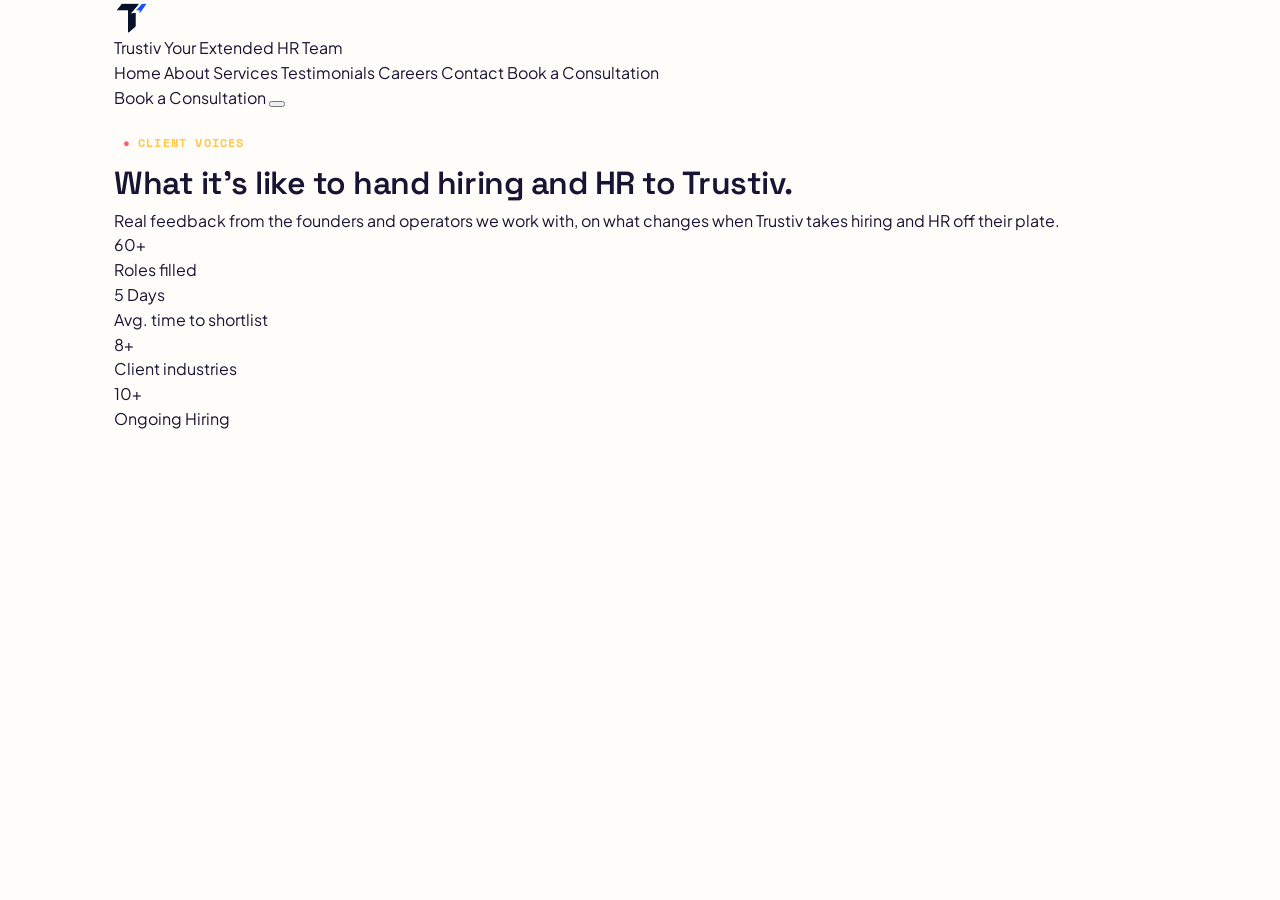
<file: testimonials.html>
<!DOCTYPE html>
<html lang="en">

<head>
    <meta charset="UTF-8">
    <meta name="viewport" content="width=device-width, initial-scale=1.0">
    <title>Testimonials — What Clients Say About Trustiv</title>
    <meta name="description" content="Read what founders and operations leads say about working with Trustiv on recruitment and HR operations support.">
    <link rel="canonical" href="https://trustivservices.com/testimonials.html">
    <meta name="robots" content="index, follow, max-image-preview:large">
    <meta name="theme-color" content="#5B4FE9">
    <meta name="author" content="Trustiv">

    <meta property="og:type" content="website">
    <meta property="og:site_name" content="Trustiv">
    <meta property="og:locale" content="en_IN">
    <meta property="og:title" content="Testimonials — What Clients Say About Trustiv">
    <meta property="og:description" content="Read what founders and operations leads say about working with Trustiv on recruitment and HR operations support.">
    <meta property="og:url" content="https://trustivservices.com/testimonials.html">
    <meta property="og:image" content="https://trustivservices.com/images/og-image.jpg">
    <meta property="og:image:width" content="1200">
    <meta property="og:image:height" content="630">

    <meta name="twitter:card" content="summary_large_image">
    <meta name="twitter:title" content="Testimonials — What Clients Say About Trustiv">
    <meta name="twitter:description" content="Read what founders and operations leads say about working with Trustiv on recruitment and HR operations support.">
    <meta name="twitter:image" content="https://trustivservices.com/images/og-image.jpg">
    <link rel="preconnect" href="https://fonts.googleapis.com">
    <link rel="preconnect" href="https://fonts.gstatic.com" crossorigin>
    <link href="https://fonts.googleapis.com/css2?family=Space+Grotesk:wght@500;600;700&family=Plus+Jakarta+Sans:wght@400;500;600;700&family=Space+Mono:wght@400;700&display=swap" rel="stylesheet">
    <link rel="icon" type="image/png" sizes="32x32" href="images/favicon-32.png">
    <link rel="icon" type="image/png" sizes="16x16" href="images/favicon-16.png">
    <link rel="apple-touch-icon" sizes="180x180" href="images/favicon-180.png">
    <link rel="icon" type="image/png" sizes="192x192" href="images/favicon-192.png">
    <link rel="stylesheet" href="css/styles.css">
    <script type="application/ld+json">
        {
            "@context": "https://schema.org",
            "@type": "ProfessionalService",
            "name": "Trustiv",
            "url": "https://trustivservices.com/",
            "logo": "https://trustivservices.com/images/logo-icon.png",
            "image": "https://trustivservices.com/images/og-image.jpg",
            "description": "Trustiv is the recruitment and HR operations partner for founder-led and growing companies across India.",
            "telephone": "+91-91551-04288",
            "email": "hello@trustivservices.com",
            "areaServed": "IN",
            "priceRange": "$$",
            "sameAs": []
        }
    </script>
    <script type="application/ld+json">
        {
            "@context": "https://schema.org",
            "@type": "BreadcrumbList",
            "itemListElement": [{
                "@type": "ListItem",
                "position": 1,
                "name": "Home",
                "item": "https://trustivservices.com/"
            }, {
                "@type": "ListItem",
                "position": 2,
                "name": "Testimonials",
                "item": "https://trustivservices.com/testimonials.html"
            }]
        }
    </script>
</head>

<body>

    <header class="site-header">
        <div class="container nav">
            <a href="index.html" class="brand">
                <span class="brand-mark">
        <img src="images/logo-icon.png" alt="Trustiv logo" width="36" height="36" loading="eager">
      </span>
                <span>
        <span class="brand-word">Trustiv</span>
                <span class="brand-tag">Your Extended HR Team</span>
                </span>
            </a>
            <nav class="nav-links">
                <a href="index.html">Home</a>
                <a href="about.html">About</a>
                <a href="services.html">Services</a>
                <a href="testimonials.html" class="is-active">Testimonials</a>
                <a href="careers.html">Careers</a>
                <a href="contact.html">Contact</a>
                <a href="contact.html" class="btn btn-brass nav-links-cta">Book a Consultation</a>
            </nav>
            <div class="nav-cta">
                <a href="contact.html" class="btn btn-brass">Book a Consultation</a>
                <button class="nav-toggle" aria-label="Toggle menu" aria-expanded="false"><span></span></button>
            </div>
        </div>
    </header>

    <div class="page-header">
        <div class="container">
            <span class="eyebrow" style="margin-top:18px;">Client voices</span>
            <h1>What it's like to hand hiring and HR to Trustiv.</h1>
            <p>Real feedback from the founders and operators we work with, on what changes when Trustiv takes hiring and HR off their plate.</p>
            <div class="stat-row">
                <div class="stat-item">
                    <div class="num">60+</div>
                    <div class="lbl">Roles filled</div>
                </div>
                <div class="stat-item">
                    <div class="num">5 Days</div>
                    <div class="lbl">Avg. time to shortlist</div>
                </div>
                <div class="stat-item">
                    <div class="num">8+</div>
                    <div class="lbl">Client industries</div>
                </div>
                <div class="stat-item">
                    <div class="num">10+</div>
                    <div class="lbl">Ongoing Hiring</div>
                </div>
            </div>
        </div>
    </div>
</file>
<file: css/styles.css>
/* ==========================================================================
   TRUSTIV — Design tokens (Warm & Vibrant direction)
   Palette: coral, sunflower, violet, mint on warm white, grounded by deep indigo-ink.
   Type: Space Grotesk (display) / Plus Jakarta Sans (body) / Space Mono (utility).
   ========================================================================== */

:root {
    --ink: #171533;
    --ink-2: #211D45;
    --paper: #FFFDF9;
    --paper-2: #FFFFFF;
    --coral: #FF5C72;
    --coral-deep: #E8425A;
    --sun: #FFC845;
    --sun-deep: #F2A900;
    --violet: #5B4FE9;
    --violet-deep: #4436C4;
    --mint: #1FC8A3;
    --mint-deep: #12A483;
    --tint-violet: #EFECFE;
    --tint-sun: #FFF3D6;
    --tint-mint: #DEF9F1;
    --tint-coral: #FFE7EA;
    --ink-text: #171533;
    --ink-text-60: rgba(23, 21, 51, 0.64);
    --ink-text-40: rgba(23, 21, 51, 0.44);
    --paper-text: #FFFDF9;
    --paper-text-70: rgba(255, 253, 249, 0.76);
    --paper-text-45: rgba(255, 253, 249, 0.5);
    --line: rgba(23, 21, 51, 0.12);
    --line-dark: rgba(255, 253, 249, 0.18);
    --shadow-soft: 0 20px 40px -18px rgba(23, 21, 51, 0.28);
    --shadow-pop: 0 14px 0 0 var(--ink);
    --font-display: 'Space Grotesk', 'Segoe UI', sans-serif;
    --font-body: 'Plus Jakarta Sans', -apple-system, BlinkMacSystemFont, sans-serif;
    --font-mono: 'Space Mono', 'SFMono-Regular', Menlo, monospace;
    --max-w: 1180px;
    --pad: clamp(20px, 5vw, 64px);
    --r-lg: 22px;
    --r-md: 14px;
    --r-pill: 999px;
}

@media (prefers-reduced-motion: reduce) {
    * {
        animation-duration: 0.001ms !important;
        animation-iteration-count: 1 !important;
        transition-duration: 0.001ms !important;
        scroll-behavior: auto !important;
    }
}

*,
*::before,
*::after {
    box-sizing: border-box;
}

html {
    scroll-behavior: smooth;
}

body {
    margin: 0;
    font-family: var(--font-body);
    color: var(--ink-text);
    background: var(--paper);
    -webkit-font-smoothing: antialiased;
    font-size: 16px;
    line-height: 1.55;
}

img {
    max-width: 100%;
    display: block;
}

a {
    color: inherit;
    text-decoration: none;
}

ul {
    margin: 0;
    padding: 0;
    list-style: none;
}

h1,
h2,
h3,
h4 {
    margin: 0;
    font-family: var(--font-display);
    font-weight: 600;
    letter-spacing: -0.015em;
}

p {
    margin: 0;
}

button {
    font-family: inherit;
}

:focus-visible {
    outline: 3px solid var(--violet);
    outline-offset: 3px;
    border-radius: 4px;
}

.container {
    max-width: var(--max-w);
    margin: 0 auto;
    padding-left: var(--pad);
    padding-right: var(--pad);
}

.eyebrow {
    font-family: var(--font-mono);
    font-size: 12px;
    letter-spacing: 0.1em;
    text-transform: uppercase;
    display: inline-flex;
    align-items: center;
    gap: 8px;
    color: var(--violet-deep);
    font-weight: 700;
    background: var(--tint-violet);
    padding: 6px 12px 6px 10px;
    border-radius: var(--r-pill);
}

.eyebrow::before {
    content: "●";
    color: var(--coral);
    font-size: 8px;
}

.section-on-dark .eyebrow,
.page-header .eyebrow {
    background: rgba(255, 253, 249, 0.14);
    color: var(--sun);
}

.hero .eyebrow {
    background: var(--ink);
    color: var(--sun);
    position: relative;
    z-index: 2;
}

.section-on-dark .eyebrow::before,
.hero .eyebrow::before,
.page-header .eyebrow::before {
    color: var(--coral);
}


/* ==========================================================================
</file>
